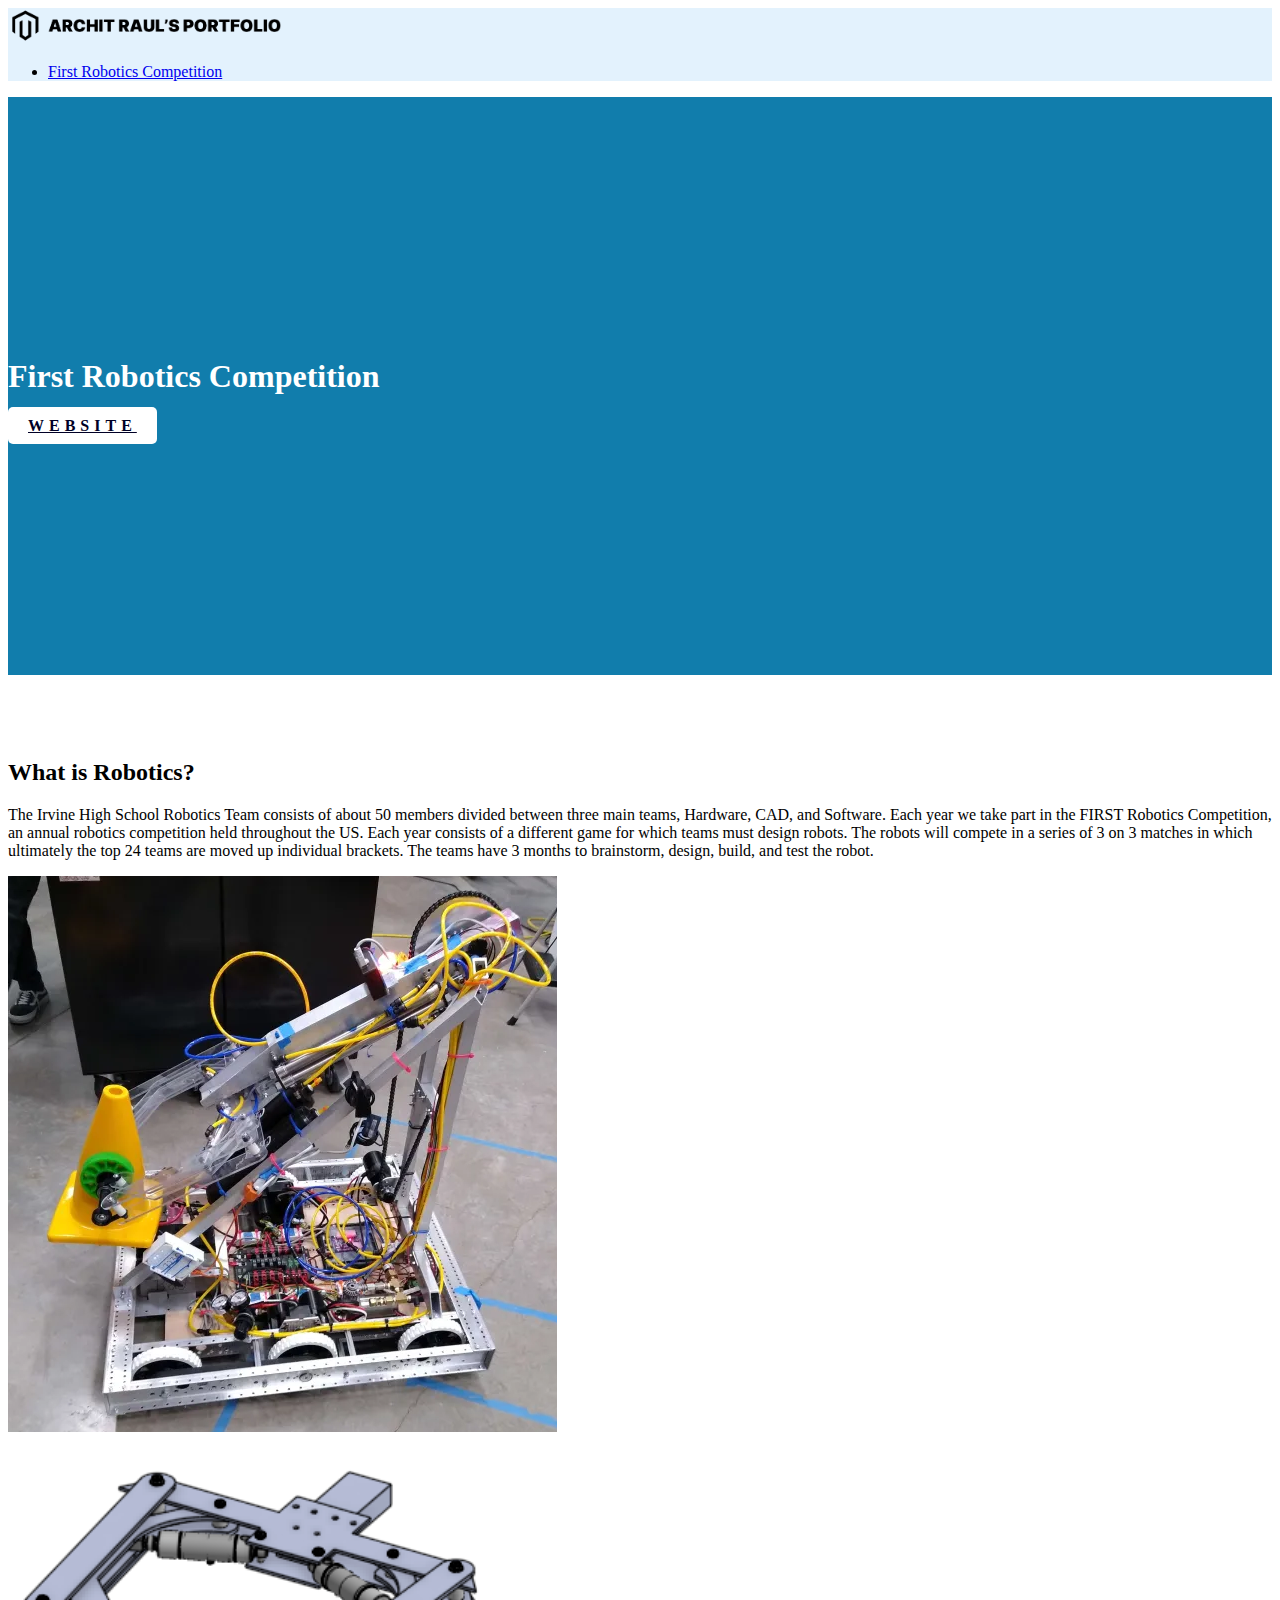
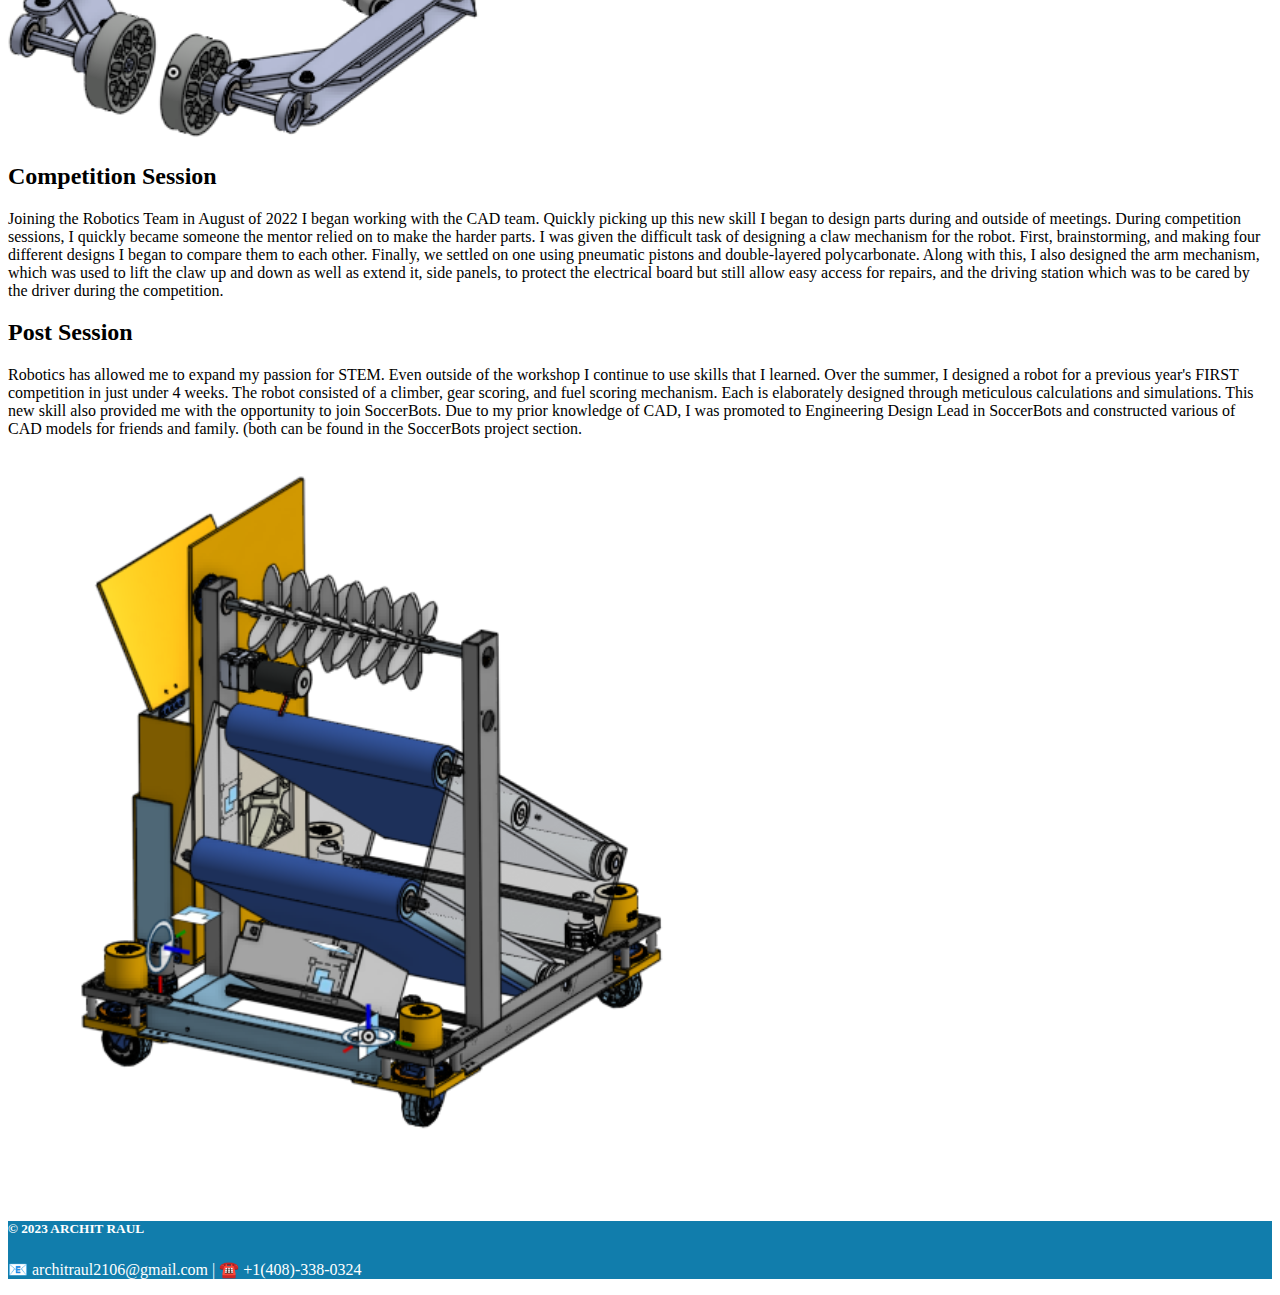
<file: FRC.html>
<!doctype html>
<html lang="en">

<head>
  <!-- Required meta tags -->
  <meta charset="utf-8">
  <meta name="viewport" content="width=device-width, initial-scale=1, shrink-to-fit=no">

  <!-- Bootstrap CSS -->
  <link rel="stylesheet" href="https://cdn.jsdelivr.net/npm/bootstrap@4.6.2/dist/css/bootstrap.min.css"
    integrity="sha384-xOolHFLEh07PJGoPkLv1IbcEPTNtaed2xpHsD9ESMhqIYd0nLMwNLD69Npy4HI+N" crossorigin="anonymous">
  <!-- Archit's Custom CSS -->
  <link rel="stylesheet" href="css/style.css">

  <title>Archit's Portfolio</title>
</head>

<body>
  <nav class="navbar navbar-light" style="background-color: #e3f2fd;">
    <div class="container ">
      <!-- Logo -->
      <a class="navbar-brand mr-4" href="index.html">
        <span><img src="assets/png/logo.png " alt="Road2 " title="Road2" height="35">
      </a>

      <!-- Navigation Right -->
      <ul class="nav justify-content-end">
        <li class="nav-item">
          <a class="nav-link" href="FRC.html">First Robotics Competition</a>
        </li>
        
      </ul>
    </div>
  </nav>

  <div class="bg-blue">
    <div class="container">
      <div class="row space-5">
        <div class="col-md-12 text-center " class="m-auto">
          <h1 style="font-weight: 800;" class="mb-4">First Robotics Competition</h1>
           <a href="https://sites.google.com/view/mythicmechanix/home" class="btn btn-white">WEBSITE</a>

        </div>
      </div>
    </div>
  </div>

  <div class="space-2">
    <div class="container">
      <div class="row">
      </div>
      <div class="row">
        <div class="col-md-8 m-auto">
          <h2>What is Robotics?</h2>
          <p> The Irvine High School Robotics Team consists of about 50 members divided between three main teams, Hardware, CAD, and Software. Each year we take part in the FIRST Robotics Competition, an annual robotics competition held throughout the US. Each year consists of a different game for which teams must design robots. The robots will compete in a series of 3 on 3 matches in which ultimately the top 24 teams are moved up individual brackets. The teams have 3 months to brainstorm, design, build, and test the robot.
 </p>
        </div>
        <div class="col-md-4 m-auto">
          <img class="w-100" src="assets/png/FRC_Robot.png">
        </div>
      </div>
      <div class="row space-top-1">
        <div class="col-md-5 m-auto">
          <!-- EXAMPLE IMAGE HERE -->
          <img class="w-100" src="assets/png/FRC_Claw.png">
        </div>
        <div class="col-md-7">
          <h2>Competition Session</h2>
          <p> Joining the Robotics Team in August of 2022 I began working with the CAD team. Quickly picking up this new skill I began to design parts during and outside of meetings. During competition sessions, I quickly became someone the mentor relied on to make the harder parts. I was given the difficult task of designing a claw mechanism for the robot. First, brainstorming, and making four different designs I began to compare them to each other. Finally, we settled on one using pneumatic pistons and double-layered polycarbonate. Along with this, I also designed the arm mechanism, which was used to lift the claw up and down as well as extend it, side panels, to protect the electrical board but still allow easy access for repairs, and the driving station which was to be cared by 
the driver during the competition.
 </p>
        </div>
        <h2>Post Session </h2>
        <p>Robotics has allowed me to expand my passion for STEM. Even outside of the workshop I continue to use skills that I learned. Over the summer, I designed a robot for a previous year's FIRST competition in just under 4 weeks. The robot consisted of a climber, gear scoring, and fuel scoring mechanism. Each is elaborately designed through meticulous calculations and simulations. This new skill also provided me with the opportunity to join SoccerBots. Due to my prior knowledge of CAD, I was promoted to Engineering Design Lead in SoccerBots and constructed various of CAD models for friends and family. (both can be found in the SoccerBots project section. 
 </p>

      </div>
      <div class="row">
        <div class="col-md-12 text-center">
          <img class="w-5 text-center" src="assets/png/FRC_ST.png">
        </div>
      </div>
    </div>

    <div class="row">
      <div class="col-md-12">
      </div>
    </div>
  </div>

  <footer class="footer bg-blue text-white text-center py-4">
    <div class="container">
      <h5>&copy; 2023 ARCHIT RAUL</h5>
      <p>📧 architraul2106@gmail.com | ☎️ +1(408)-338-0324</p>
    </div>
  </footer>








  <script src="https://cdn.jsdelivr.net/npm/jquery@3.5.1/dist/jquery.slim.min.js"
    integrity="sha384-DfXdz2htPH0lsSSs5nCTpuj/zy4C+OGpamoFVy38MVBnE+IbbVYUew+OrCXaRkfj"
    crossorigin="anonymous"></script>
  <script src="https://cdn.jsdelivr.net/npm/bootstrap@4.6.2/dist/js/bootstrap.bundle.min.js"
    integrity="sha384-Fy6S3B9q64WdZWQUiU+q4/2Lc9npb8tCaSX9FK7E8HnRr0Jz8D6OP9dO5Vg3Q9ct"
    crossorigin="anonymous"></script>

</body>

</html>
</file>
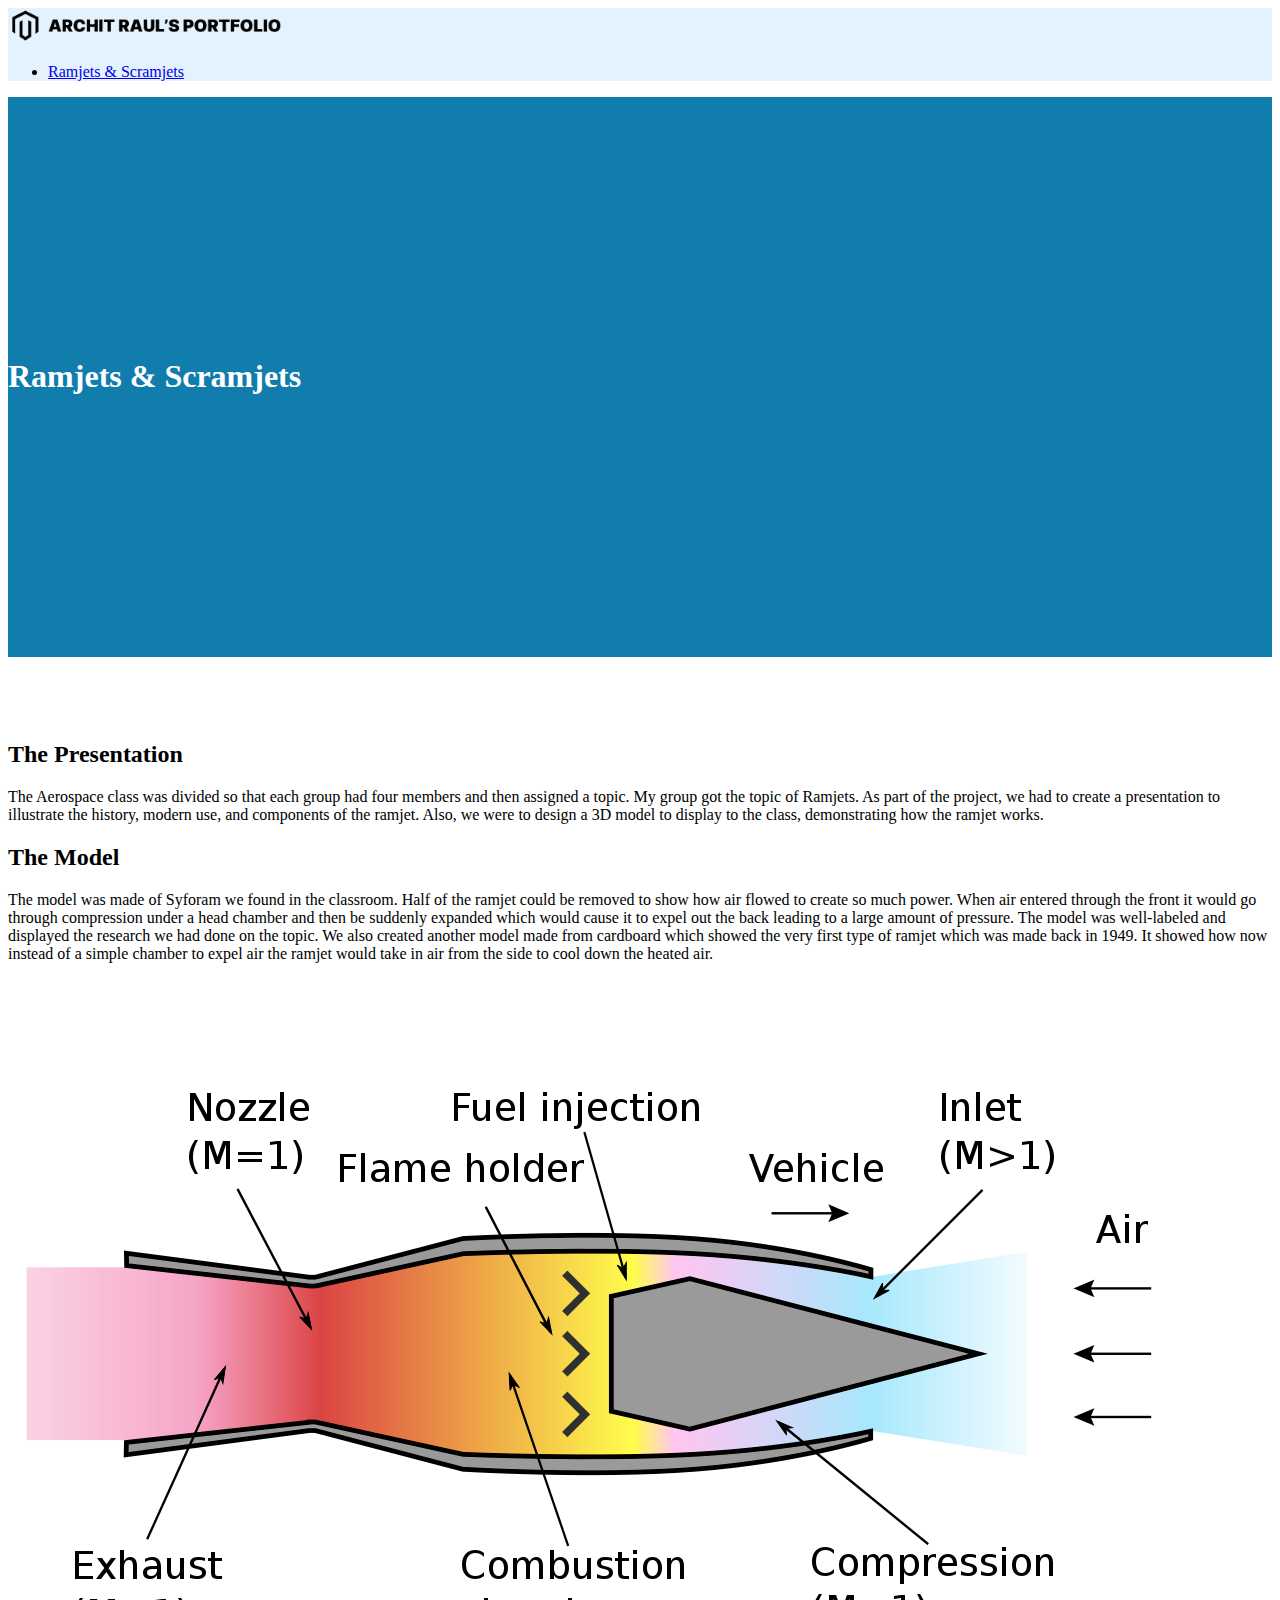
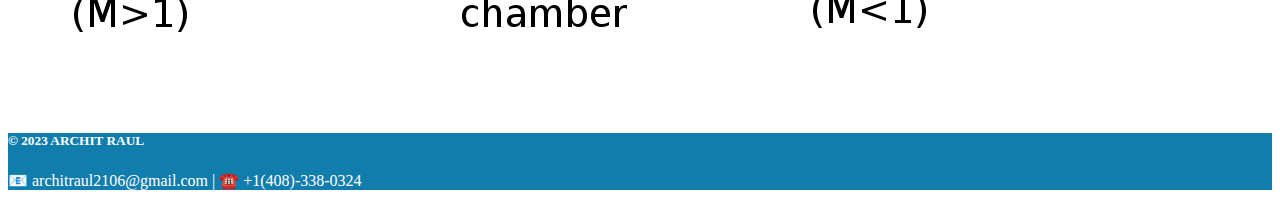
<file: ramjet.html>
<!doctype html>
<html lang="en">

<head>
  <!-- Required meta tags -->
  <meta charset="utf-8">
  <meta name="viewport" content="width=device-width, initial-scale=1, shrink-to-fit=no">

  <!-- Bootstrap CSS -->
  <link rel="stylesheet" href="https://cdn.jsdelivr.net/npm/bootstrap@4.6.2/dist/css/bootstrap.min.css"
    integrity="sha384-xOolHFLEh07PJGoPkLv1IbcEPTNtaed2xpHsD9ESMhqIYd0nLMwNLD69Npy4HI+N" crossorigin="anonymous">
  <!-- Archit's Custom CSS -->
  <link rel="stylesheet" href="css/style.css">

  <title>Archit's Portfolio</title>
</head>

<body>
  <nav class="navbar navbar-light" style="background-color: #e3f2fd;">
    <div class="container ">
      <!-- Logo -->
      <a class="navbar-brand mr-4" href="index.html">
        <span><img src="assets/png/logo.png " alt="Road2 " title="Road2" height="35">
      </a>

      <!-- Navigation Right -->
      <ul class="nav justify-content-end">
        <li class="nav-item">
          <a class="nav-link" href="STLX.html">Ramjets & Scramjets</a>
        </li>
      </ul>
    </div>
  </nav>

  <div class="bg-blue">
    <div class="container">
      <div class="row space-5">
        <div class="col-md-12 text-center " class="m-auto">
          <h1 style="font-weight: 800;" class="mb-4">Ramjets & Scramjets</h1>


        </div>
      </div>
    </div>
  </div>

  <div class="space-2">
    <div class="container">
      <div class="row">
        <div class="col-md-12 mb-5">
      
        </div>
      </div>
      <div class="row">
        <div class="col-md-12">
          <h2>The Presentation</h2>
          <p>  The Aerospace class was divided so that each group had four members and then assigned a topic. My group got the topic of Ramjets. As part of the project, we had to create a presentation to illustrate the history, modern use, and components of the ramjet. Also, we were to design a 3D model to display to the class, demonstrating how the ramjet works.
 </p>

          
              <h2>The Model</h2>
              <p>The model was made of Syforam we found in the classroom. Half of the ramjet could be removed to show how air flowed to create so much power. When air entered through the front it would go through compression under a head chamber and then be suddenly expanded which would cause it to expel out the back leading to a large amount of pressure. The model was well-labeled and displayed the research we had done on the topic. We also created another model made from cardboard which showed the very first type of ramjet which was made back in 1949. It showed how now instead of a simple chamber to expel air the ramjet would take in air from the side to cool down the heated air. 
 
              </p>
            </div>
           
          </div>


        </div>
      </div>
      <div class="row space-bottom-1">
        <div class="col-md-12 text-center">
          <img src="assets/png/ramjet_2.png" class="w-50">
        </div>
      </div>
    </div>

    <footer class="footer bg-blue text-white text-center py-4">
      <div class="container">
        <h5>&copy; 2023 ARCHIT RAUL</h5>
        <p>📧 architraul2106@gmail.com | ☎️ +1(408)-338-0324</p>
      </div>
    </footer>








    <script src="https://cdn.jsdelivr.net/npm/jquery@3.5.1/dist/jquery.slim.min.js"
      integrity="sha384-DfXdz2htPH0lsSSs5nCTpuj/zy4C+OGpamoFVy38MVBnE+IbbVYUew+OrCXaRkfj"
      crossorigin="anonymous"></script>
    <script src="https://cdn.jsdelivr.net/npm/bootstrap@4.6.2/dist/js/bootstrap.bundle.min.js"
      integrity="sha384-Fy6S3B9q64WdZWQUiU+q4/2Lc9npb8tCaSX9FK7E8HnRr0Jz8D6OP9dO5Vg3Q9ct"
      crossorigin="anonymous"></script>

</body>

</html>
</file>
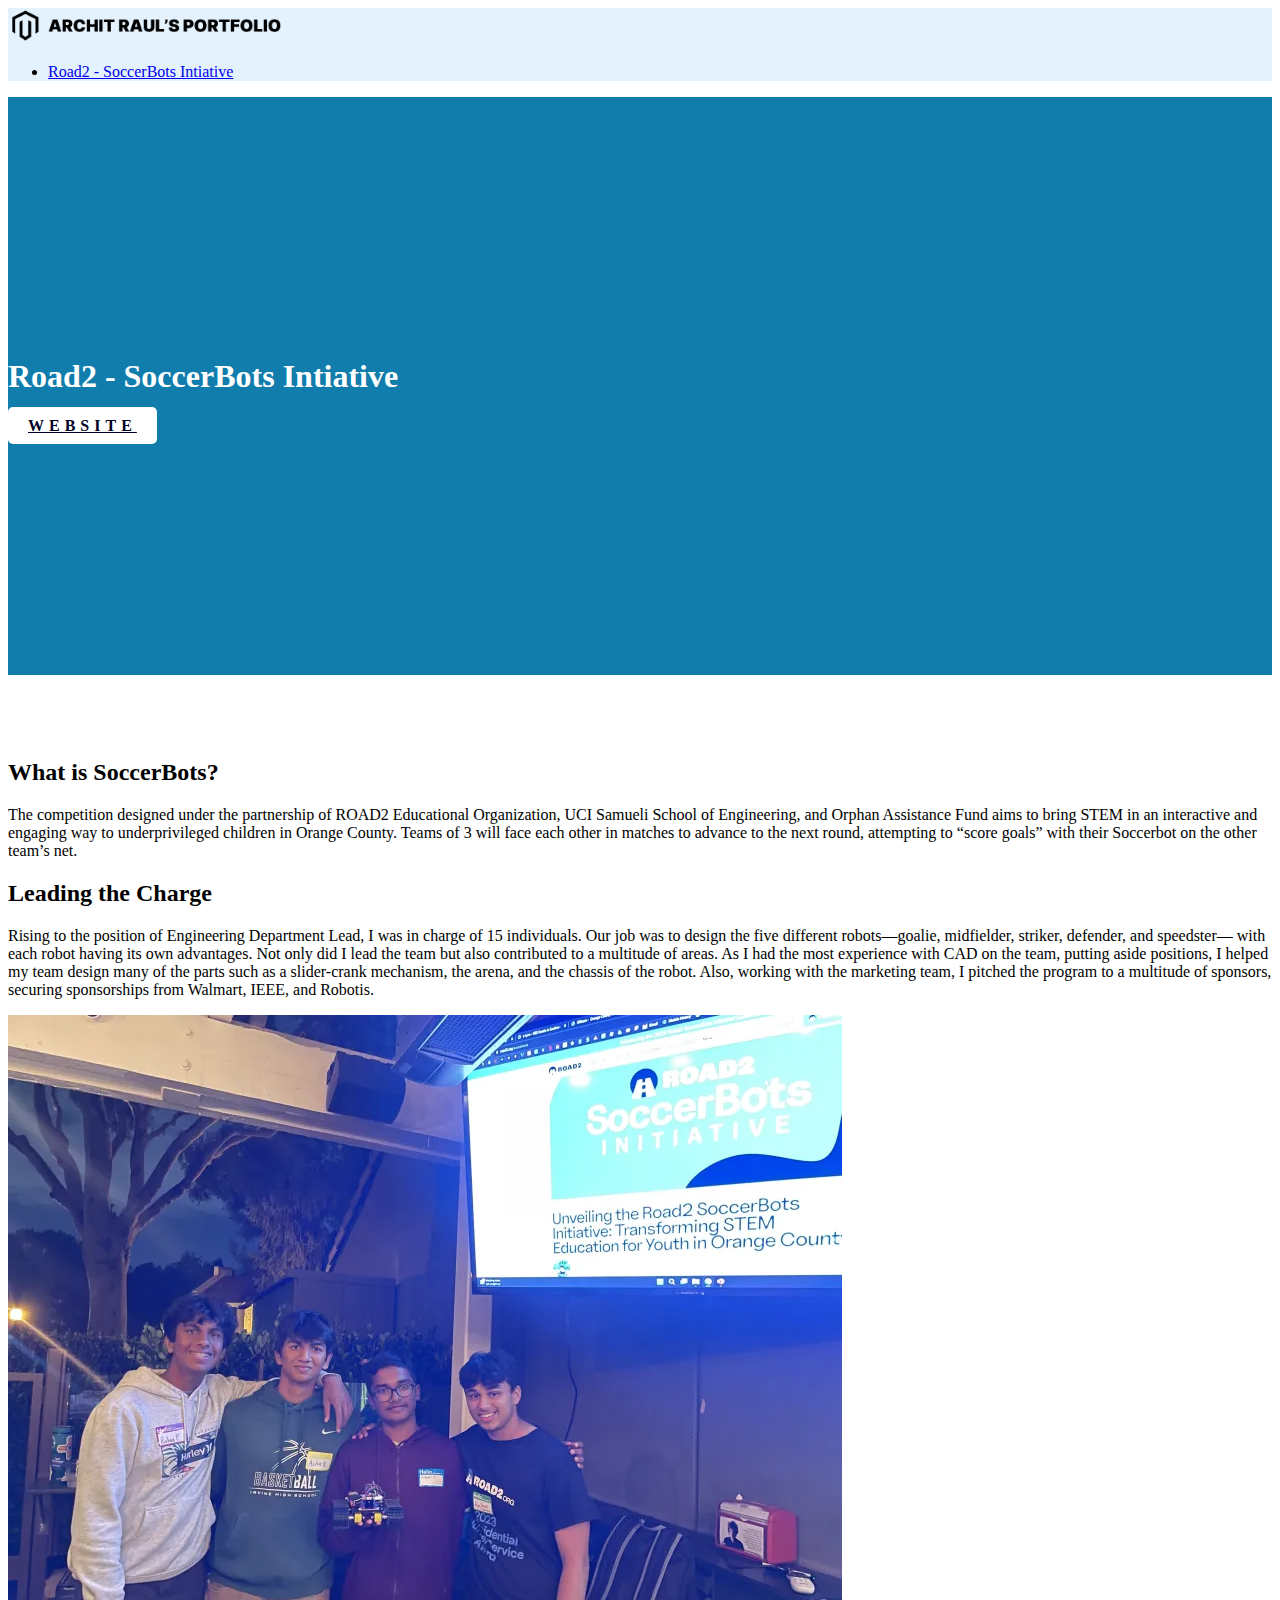
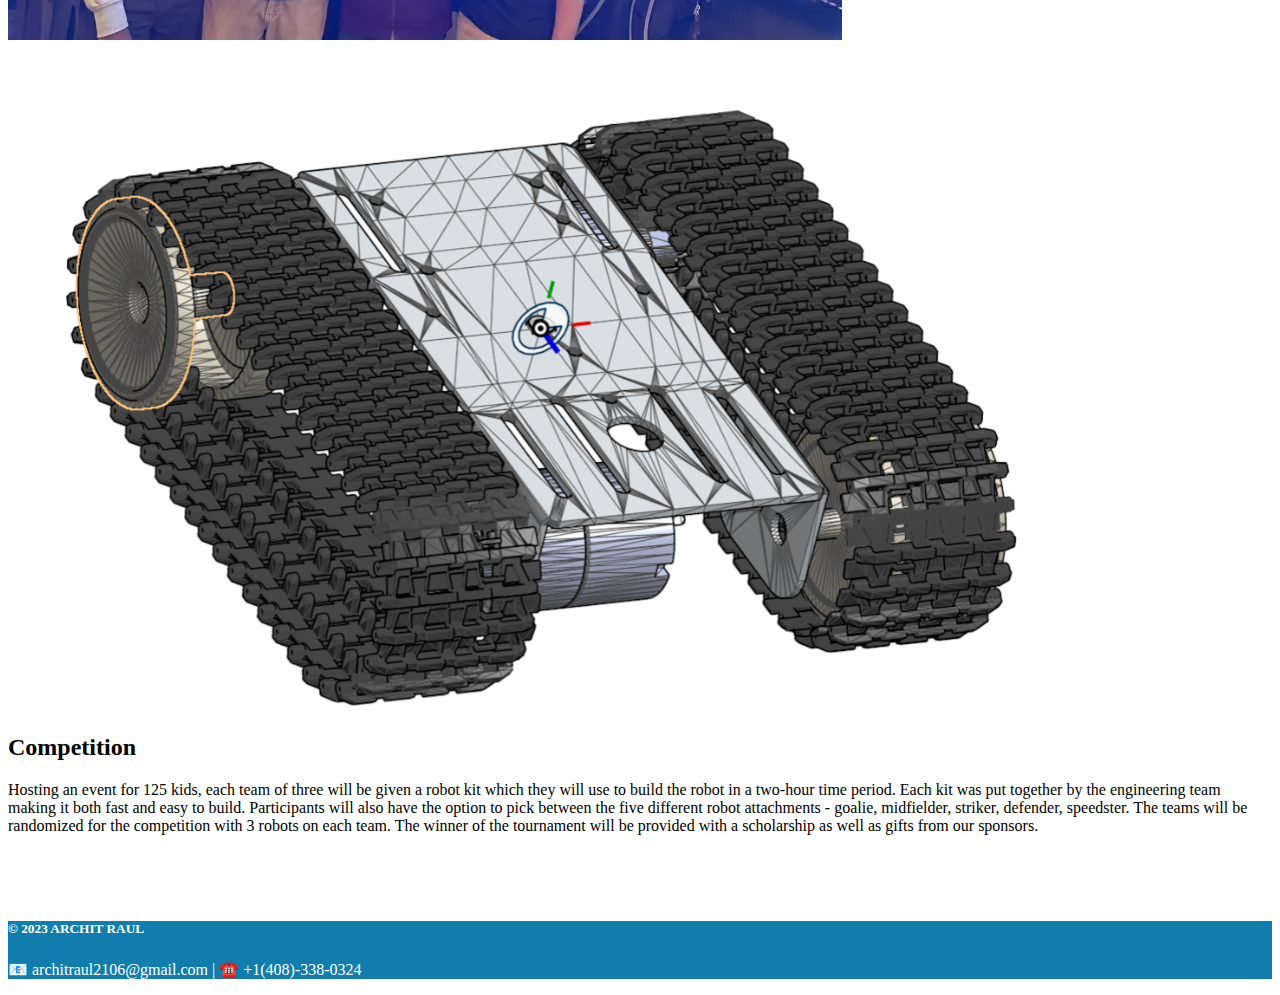
<file: road2.html>
<!doctype html>
<html lang="en">

<head>
  <!-- Required meta tags -->
  <meta charset="utf-8">
  <meta name="viewport" content="width=device-width, initial-scale=1, shrink-to-fit=no">

  <!-- Bootstrap CSS -->
  <link rel="stylesheet" href="https://cdn.jsdelivr.net/npm/bootstrap@4.6.2/dist/css/bootstrap.min.css"
    integrity="sha384-xOolHFLEh07PJGoPkLv1IbcEPTNtaed2xpHsD9ESMhqIYd0nLMwNLD69Npy4HI+N" crossorigin="anonymous">
  <!-- Archit's Custom CSS -->
  <link rel="stylesheet" href="css/style.css">

  <title>Archit's Portfolio</title>
</head>

<body>
  <nav class="navbar navbar-light" style="background-color: #e3f2fd;">
    <div class="container ">
      <!-- Logo -->
      <a class="navbar-brand mr-4" href="index.html">
        <span><img src="assets/png/logo.png " alt="Road2 " title="Road2" height="35">
      </a>

      <!-- Navigation Right -->
      <ul class="nav justify-content-end">
        <li class="nav-item">
          <a class="nav-link" href="STLX.html">Road2 - SoccerBots Intiative</a>

        </li>

      </ul>
    </div>
  </nav>

  <div class="bg-blue">
    <div class="container">
      <div class="row space-5">
        <div class="col-md-12 text-center " class="m-auto">
          <h1 style="font-weight: 800;" class="mb-4">Road2 - SoccerBots Intiative</h1>
          <a href="https://www.road2.org/soccerbots" class="btn btn-white">WEBSITE</a>

        </div>
      </div>
    </div>
  </div>

  <div class="space-2">
    <div class="container">
      <div class="row">

      </div>
      <div class="row">
        <div class="col-md-12">
          <h2>What is SoccerBots?</h2>
          <p>The competition designed under the partnership of ROAD2 Educational Organization, UCI Samueli School of Engineering, and Orphan Assistance Fund aims to bring STEM in an interactive and engaging way to underprivileged children in Orange County. Teams of 3 will face each other in matches to advance to the next round, attempting to “score goals” with their Soccerbot on the other team’s net. 

          </p>
        </div>
      </div>

      <div class="row">
        <div class="col-md-7 m-auto">
          <h2>Leading the Charge</h2>
          <p>Rising to the position of Engineering Department Lead, I was in charge of 15 individuals. Our job was to design the five different robots—goalie, midfielder, striker, defender, and speedster— with each robot having its own advantages. Not only did I lead the team but also contributed to a multitude of areas. As I had the most experience with CAD on the team, putting aside positions, I helped my team design many of the parts such as a slider-crank mechanism, the arena, and the chassis of the robot. Also, working with the marketing team, I pitched the program to a multitude of sponsors, securing sponsorships from Walmart, IEEE, and Robotis. 
</p>
        </div>
        <div class="col-md-5 m-auto">
          <img class="w-100" src="assets/png/Presentation.png">
        </div>
      </div>

      <div class="row space-top-1">
        <div class="col-md-6 m-auto">
          <!-- EXAMPLE IMAGE HERE -->
          <img class="w-100" src="assets/png/SCRobot.png">
        </div>
        <div class="col-md-6 m-auto">
          <h2>Competition</h2>
          </p>
          Hosting an event for 125 kids, each team of three will be given a robot kit which they will use to build the robot in a two-hour time period. Each kit was put together by the engineering team making it both fast and easy to build. Participants will also have the option to pick between the five different robot attachments - goalie, midfielder, striker, defender, speedster. The teams will be randomized for the competition with 3 robots on each team. The winner of the tournament will be provided with a scholarship as well as gifts from our sponsors. 
        </div>
      </div>


    </div>
  </div>
  <div class="row">
    <div class="col-md-12">

    </div>
  </div>
  </div>

  <footer class="footer bg-blue text-white text-center py-4">
    <div class="container">
      <h5>&copy; 2023 ARCHIT RAUL</h5>
      <p>📧 architraul2106@gmail.com | ☎️ +1(408)-338-0324</p>
    </div>
  </footer>








  <script src="https://cdn.jsdelivr.net/npm/jquery@3.5.1/dist/jquery.slim.min.js"
    integrity="sha384-DfXdz2htPH0lsSSs5nCTpuj/zy4C+OGpamoFVy38MVBnE+IbbVYUew+OrCXaRkfj"
    crossorigin="anonymous"></script>
  <script src="https://cdn.jsdelivr.net/npm/bootstrap@4.6.2/dist/js/bootstrap.bundle.min.js"
    integrity="sha384-Fy6S3B9q64WdZWQUiU+q4/2Lc9npb8tCaSX9FK7E8HnRr0Jz8D6OP9dO5Vg3Q9ct"
    crossorigin="anonymous"></script>

</body>

</html>
</file>
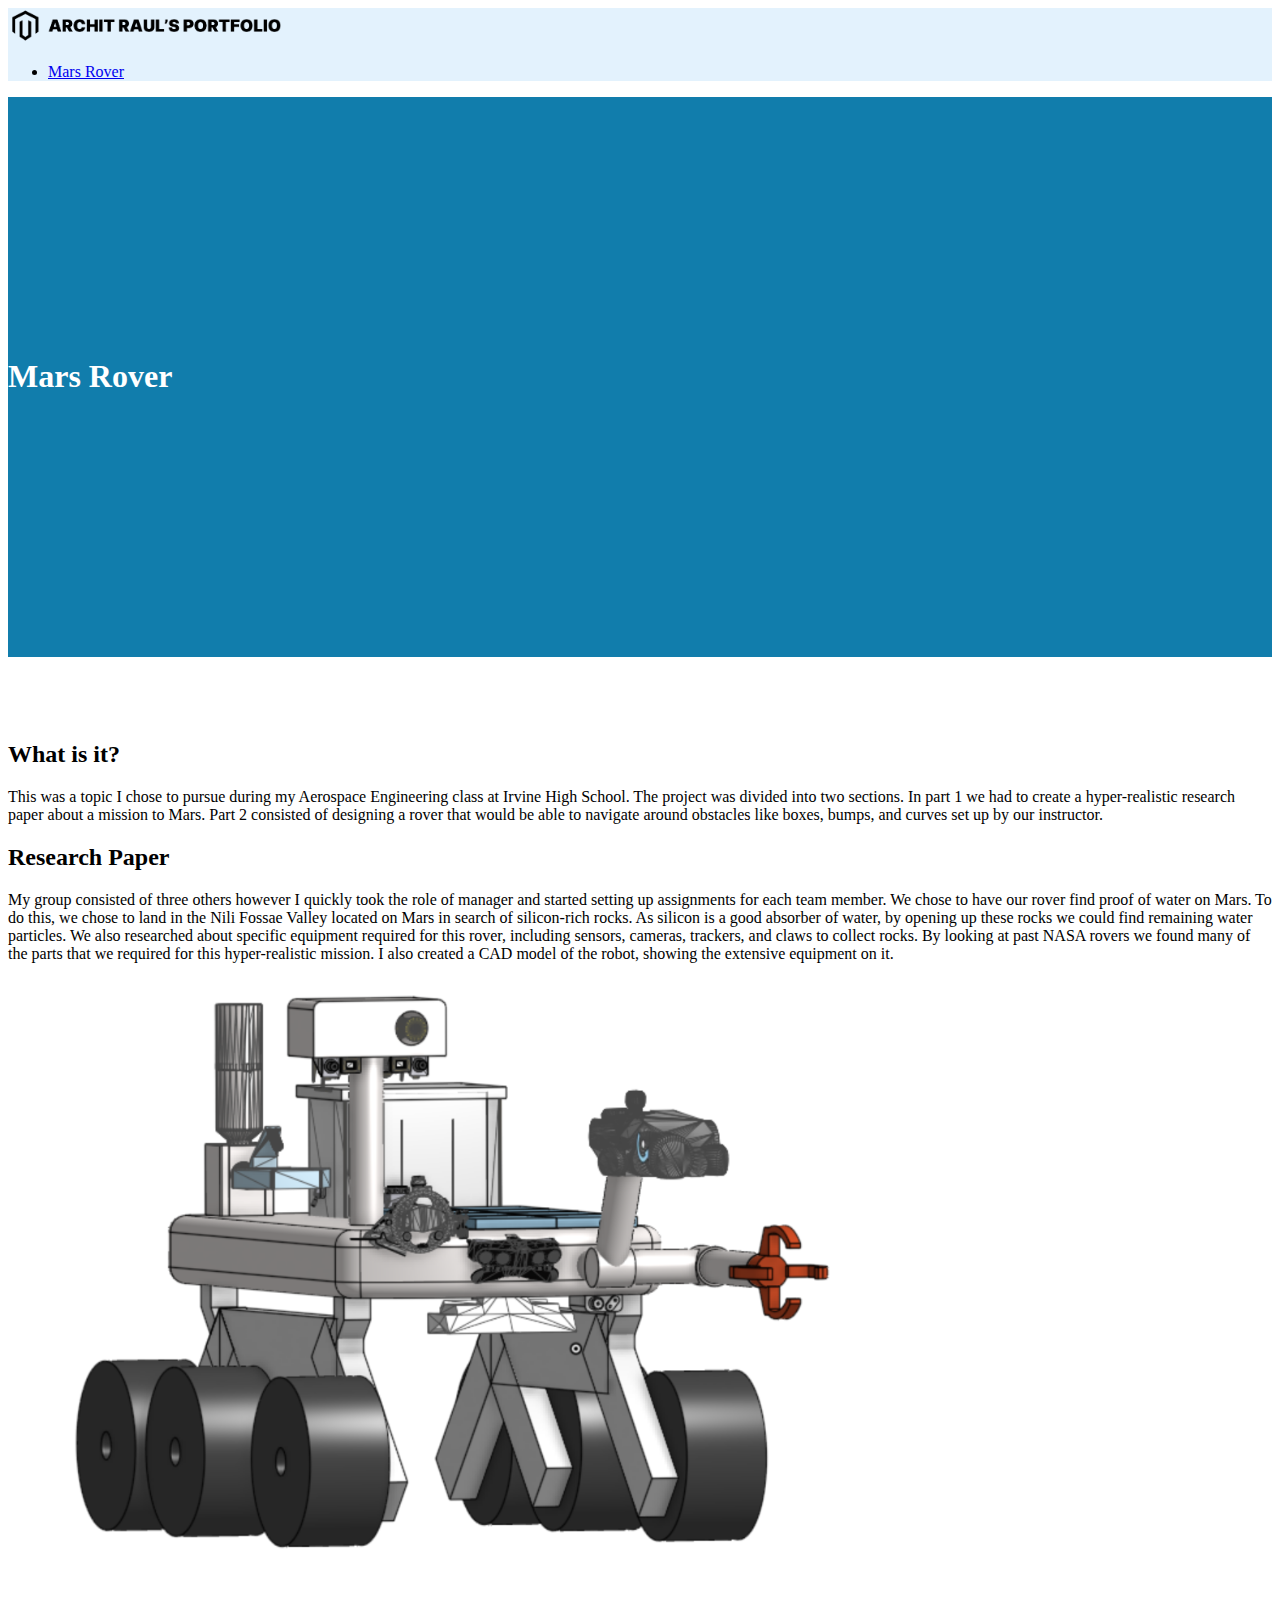
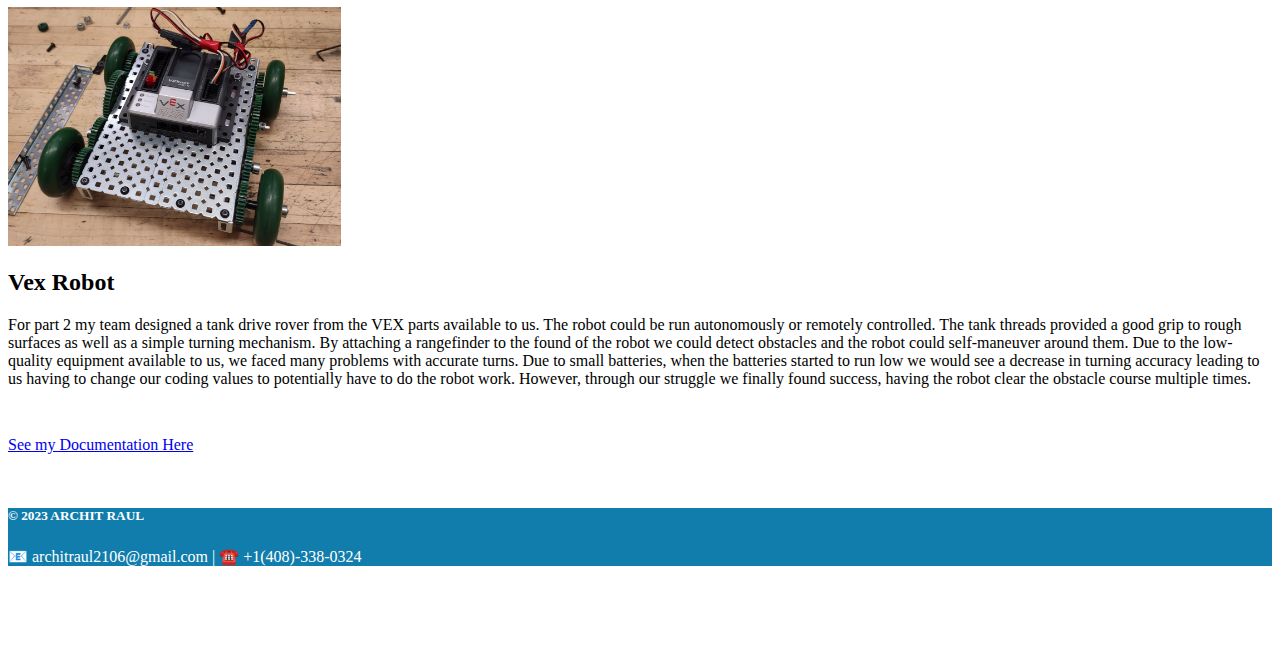
<file: rover.html>
<!doctype html>
<html lang="en">

<head>
  <!-- Required meta tags -->
  <meta charset="utf-8">
  <meta name="viewport" content="width=device-width, initial-scale=1, shrink-to-fit=no">

  <!-- Bootstrap CSS -->
  <link rel="stylesheet" href="https://cdn.jsdelivr.net/npm/bootstrap@4.6.2/dist/css/bootstrap.min.css"
    integrity="sha384-xOolHFLEh07PJGoPkLv1IbcEPTNtaed2xpHsD9ESMhqIYd0nLMwNLD69Npy4HI+N" crossorigin="anonymous">
  <!-- Archit's Custom CSS -->
  <link rel="stylesheet" href="css/style.css">

  <title>Archit's Portfolio</title>
</head>

<body>
  <nav class="navbar navbar-light" style="background-color: #e3f2fd;">
    <div class="container ">
      <!-- Logo -->
      <a class="navbar-brand mr-4" href="index.html">
        <span><img src="assets/png/logo.png " alt="Road2 " title="Road2" height="35">
      </a>

      <!-- Navigation Right -->
      <ul class="nav justify-content-end">
        <li class="nav-item">
          <a class="nav-link" href="STLX.html">Mars Rover</a>
        </li>
      </ul>
    </div>
  </nav>

  <div class="bg-blue">
    <div class="container">
      <div class="row space-5">
        <div class="col-md-12 text-center " class="m-auto">
          <h1 style="font-weight: 800;" class="mb-4">Mars Rover</h1>


        </div>
      </div>
    </div>
  </div>

  <div class="space-2">
    <div class="container">
      <div class="row">
        <div class="col-md-12 mb-5">

        </div>
      </div>
      <div class="row">
        <div class="col-md-12">
          <h2>What is it?</h2>
          <p> This was a topic I chose to pursue during my Aerospace Engineering class at Irvine High School. The project was divided into two sections. In part 1 we had to create a hyper-realistic research paper about a mission to Mars. Part 2 consisted of designing a rover that would be able to navigate around obstacles like boxes, bumps, and curves set up by our instructor.  
</p>

          <div class="row">
            <div class="col-md-6 m-auto">
              <h2>Research Paper</h2>
              <p>
		My group consisted of three others however I quickly took the role of manager and started setting up assignments for each team member. We chose to have our rover find proof of water on Mars. To do this, we chose to land in the Nili Fossae Valley located on Mars in search of silicon-rich rocks. As silicon is a good absorber of water, by opening up these rocks we could find remaining water particles. We also researched about specific equipment required for this rover, including sensors, cameras, trackers, and claws to collect rocks. By looking at past NASA rovers we found many of the parts that we required for this hyper-realistic mission. I also created a CAD model of the robot, showing the extensive equipment on it. 
              </p>
            </div>
            <div class="col-md-6">
              <img class="w-100" src="assets/png/Rover.png">
            </div>
          </div>

          <div class="row space-top-1">
            <div class="col-md-6 m-auto">
              <!-- EXAMPLE IMAGE HERE -->
              <img class="w-100" src="assets/png/Mars_rover.png">
            </div>
            <div class="col-md-6 m-auto">
              <h2>Vex Robot</h2>
</p>
              For part 2 my team designed a tank drive rover from the VEX parts available to us. The robot could be run autonomously or remotely controlled. The tank threads provided a good grip to rough surfaces as well as a simple turning mechanism. By attaching a rangefinder to the found of the robot we could detect obstacles and the robot could self-maneuver around them. Due to the low-quality equipment available to us, we faced many problems with accurate turns. Due to small batteries, when the batteries started to run low we would see a decrease in turning accuracy leading to us having to change our coding values to potentially have to do the robot work. However, through our struggle we finally found success, having the robot clear the obstacle course multiple times. 
              <p/>
            </div>
          </div>


        </div>
      </div>
      <div class="row space-1">
        <div class="col-md-12 text-center">
          <a class="btn btn-dark text-center" href="https://docs.google.com/document/d/1gHDa21YIKUaDuAADGsKXPUyu9cHa3amZvrgGHbcRYR0/edit?usp=sharing">See my Documentation Here</a>
        </div>
      </div>
    </div>

    <footer class="footer bg-blue text-white text-center py-4">
      <div class="container">
        <h5>&copy; 2023 ARCHIT RAUL</h5>
        <p>📧 architraul2106@gmail.com | ☎️ +1(408)-338-0324</p>
      </div>
    </footer>








    <script src="https://cdn.jsdelivr.net/npm/jquery@3.5.1/dist/jquery.slim.min.js"
      integrity="sha384-DfXdz2htPH0lsSSs5nCTpuj/zy4C+OGpamoFVy38MVBnE+IbbVYUew+OrCXaRkfj"
      crossorigin="anonymous"></script>
    <script src="https://cdn.jsdelivr.net/npm/bootstrap@4.6.2/dist/js/bootstrap.bundle.min.js"
      integrity="sha384-Fy6S3B9q64WdZWQUiU+q4/2Lc9npb8tCaSX9FK7E8HnRr0Jz8D6OP9dO5Vg3Q9ct"
      crossorigin="anonymous"></script>

</body>

</html>
</file>
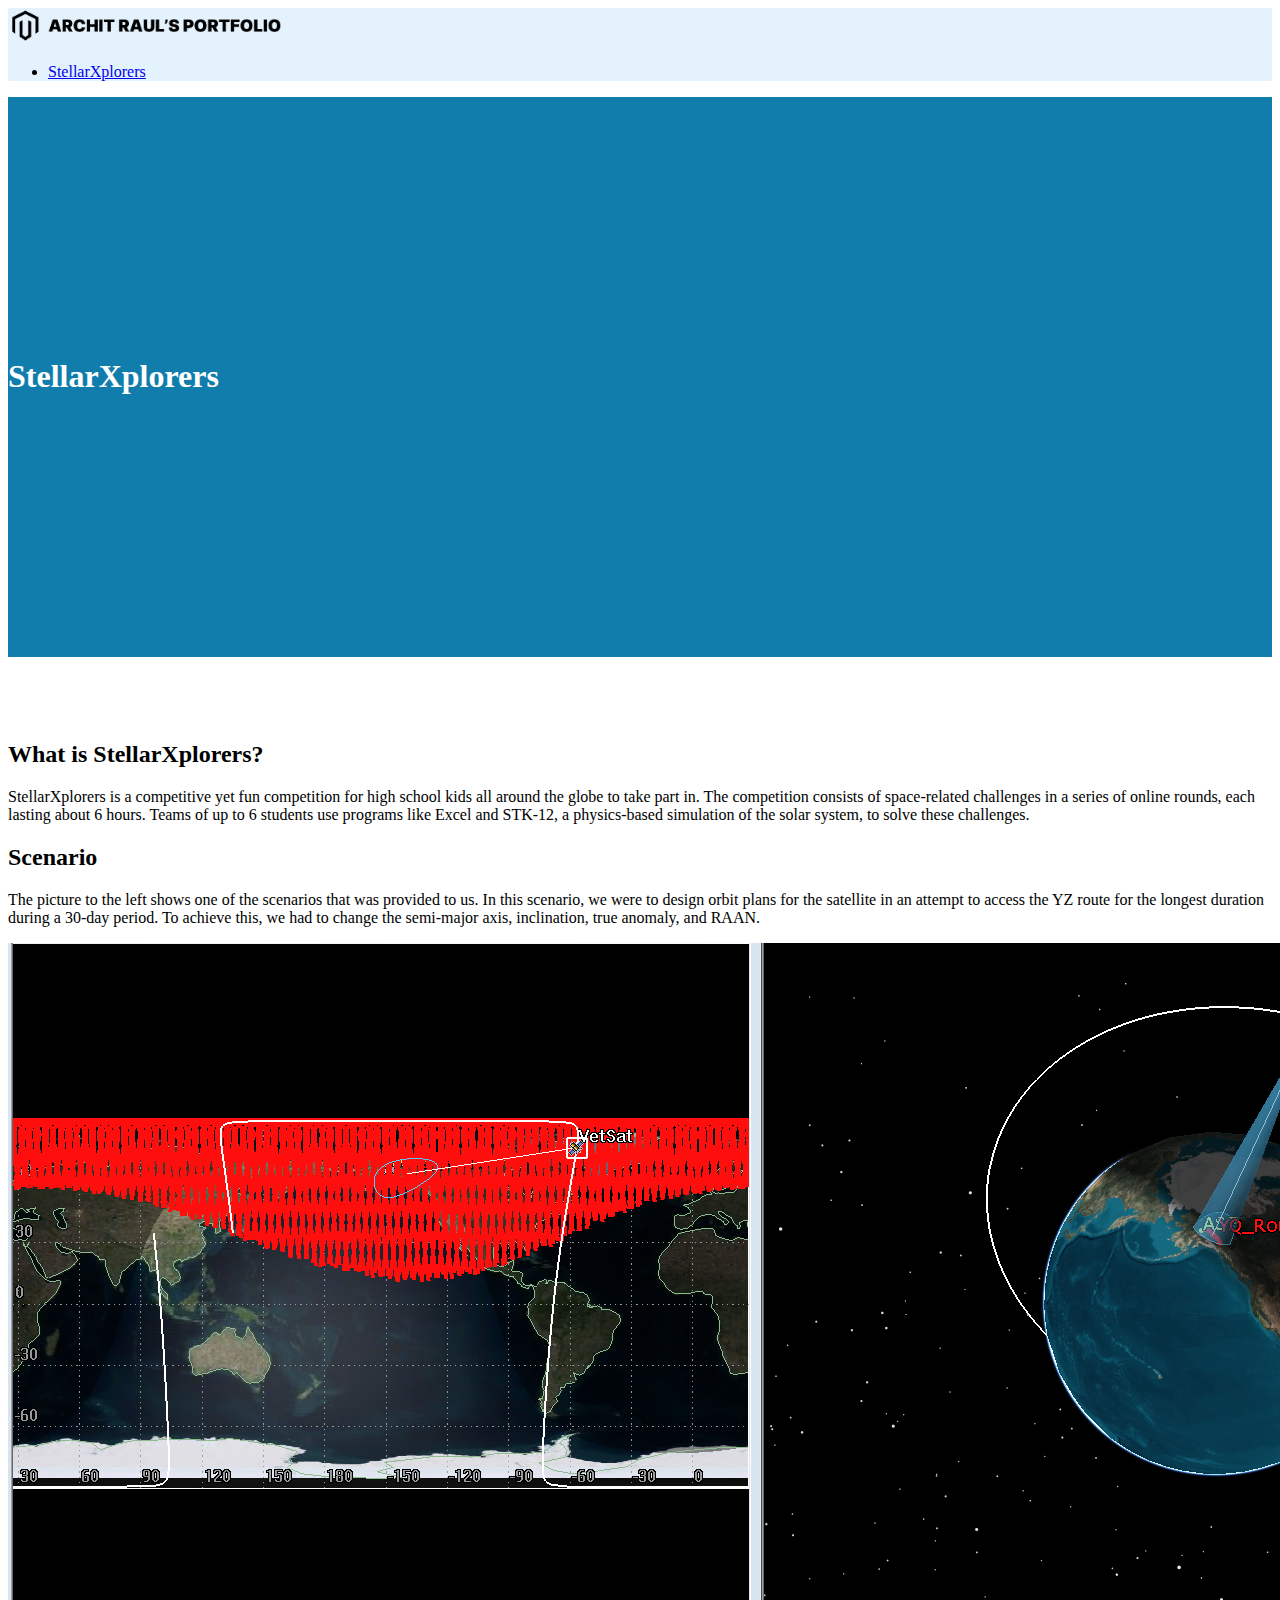
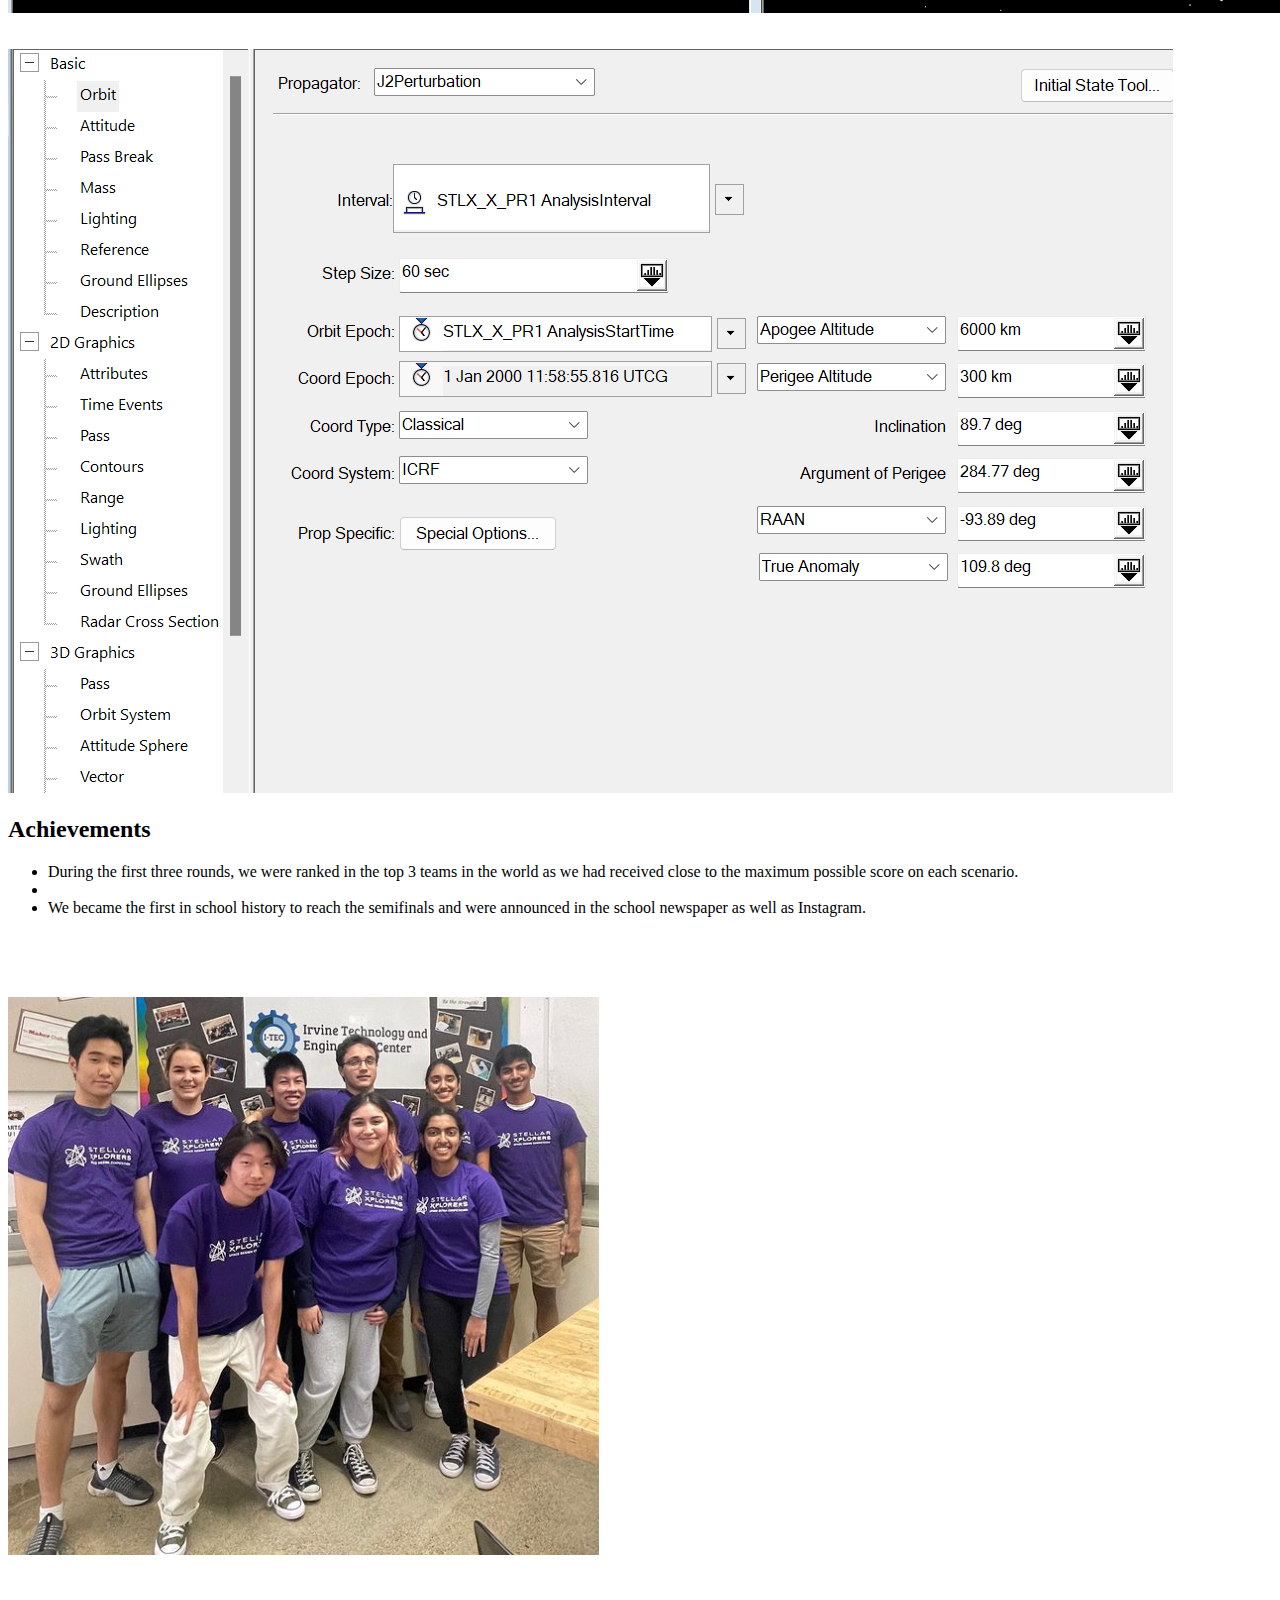
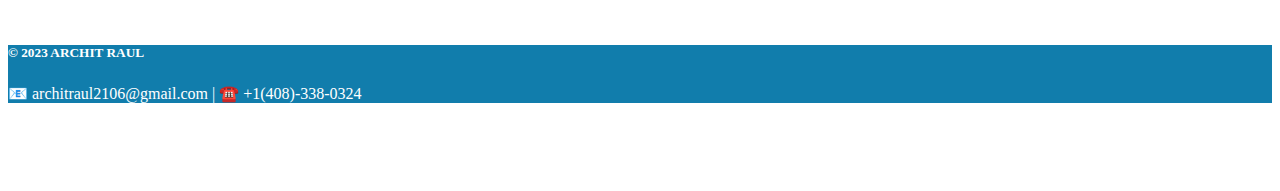
<file: STLX.html>
<!doctype html>
<html lang="en">

<head>
  <!-- Required meta tags -->
  <meta charset="utf-8">
  <meta name="viewport" content="width=device-width, initial-scale=1, shrink-to-fit=no">

  <!-- Bootstrap CSS -->
  <link rel="stylesheet" href="https://cdn.jsdelivr.net/npm/bootstrap@4.6.2/dist/css/bootstrap.min.css"
    integrity="sha384-xOolHFLEh07PJGoPkLv1IbcEPTNtaed2xpHsD9ESMhqIYd0nLMwNLD69Npy4HI+N" crossorigin="anonymous">
  <!-- Archit's Custom CSS -->
  <link rel="stylesheet" href="css/style.css">

  <title>Archit's Portfolio</title>
</head>

<body>
  <nav class="navbar navbar-light" style="background-color: #e3f2fd;">
    <div class="container ">
      <!-- Logo -->
      <a class="navbar-brand mr-4" href="index.html">
        <span><img src="assets/png/logo.png " alt="Road2 " title="Road2" height="35">
      </a>

      <!-- Navigation Right -->
      <ul class="nav justify-content-end">
        <li class="nav-item">
          <a class="nav-link" href="STLX.html">StellarXplorers</a>
        </li>
      </ul>
    </div>
  </nav>

  <div class="bg-blue">
    <div class="container">
      <div class="row space-5">
        <div class="col-md-12 text-center " class="m-auto">
          <h1 style="font-weight: 800;" class="mb-4">StellarXplorers</h1>


        </div>
      </div>
    </div>
  </div>

  <div class="space-2">
    <div class="container">
      <div class="row">
        <div class="col-md-12 mb-5">
         
        </div>
      </div>
      <div class="row">
        <div class="col-md-12">
          <h2>What is StellarXplorers?</h2>
          <p>StellarXplorers is a competitive yet fun competition for high school kids all around the globe to take part in. The competition consists of space-related challenges in a series of online rounds, each lasting about 6 hours. Teams of up to 6 students use programs like Excel and STK-12, a physics-based simulation of the solar system, to solve these challenges. </p>

          <div class="row">
            <div class="col-md-6 m-auto">
              <h2>Scenario</h2>
              <p>The picture to the left shows one of the scenarios that was provided to us. In this scenario, we were to design orbit plans for the satellite in an attempt to access the YZ route for the longest duration during a 30-day period. To achieve this, we had to change the semi-major axis, inclination, true anomaly, and RAAN. 

              </p>
            </div>
            <div class="col-md-6">
              <img class="w-100" src="assets/png/STK2.png">
            </div>
          </div>
          <div class="row space-top-1">
            <img class="w-50" src="assets/png/STK1.png">
            <div class="col-md-6 m-auto">
              <h2>Achievements</h2>
              <ul>
                <li>During the first three rounds, we were ranked in the top 3 teams in the world as we had received close to the maximum possible score on each scenario.</li>
                <li From the 200 international teams, we placed in the top 15 leading us to reach the semifinal round. </li>
                <li>We became the first in school history to reach the semifinals and were announced in the school newspaper as well as Instagram. </p></li>
              </ul>
            </div>
          </div>


        </div>
      </div>
      <div class="row">
        <div class="col-md-12 text-center space-2">
          <img src="assets/png/STK_Team.png" class="w-50">
        </div>
      </div>
    </div>

    <footer class="footer bg-blue text-white text-center py-4">
      <div class="container">
        <h5>&copy; 2023 ARCHIT RAUL</h5>
        <p>📧 architraul2106@gmail.com | ☎️ +1(408)-338-0324</p>
      </div>
    </footer>








    <script src="https://cdn.jsdelivr.net/npm/jquery@3.5.1/dist/jquery.slim.min.js"
      integrity="sha384-DfXdz2htPH0lsSSs5nCTpuj/zy4C+OGpamoFVy38MVBnE+IbbVYUew+OrCXaRkfj"
      crossorigin="anonymous"></script>
    <script src="https://cdn.jsdelivr.net/npm/bootstrap@4.6.2/dist/js/bootstrap.bundle.min.js"
      integrity="sha384-Fy6S3B9q64WdZWQUiU+q4/2Lc9npb8tCaSX9FK7E8HnRr0Jz8D6OP9dO5Vg3Q9ct"
      crossorigin="anonymous"></script>

</body>

</html>
</file>
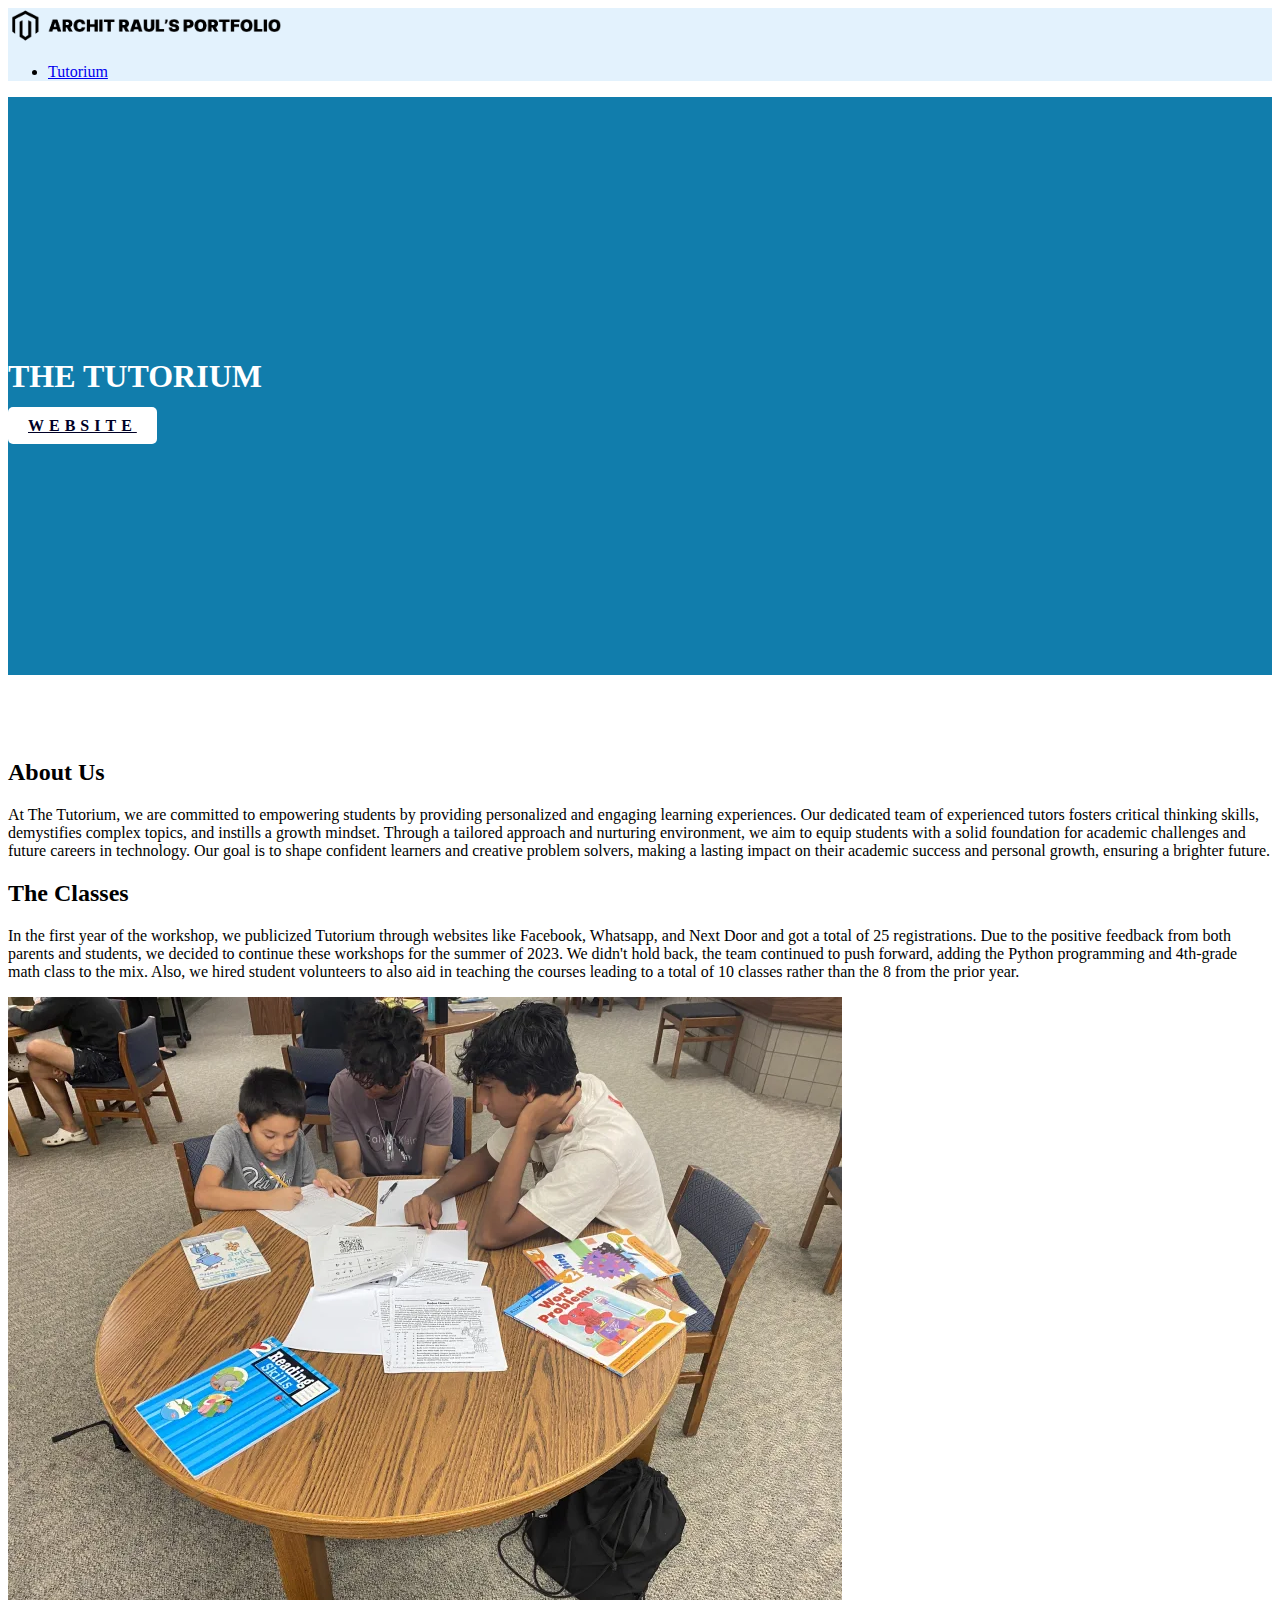
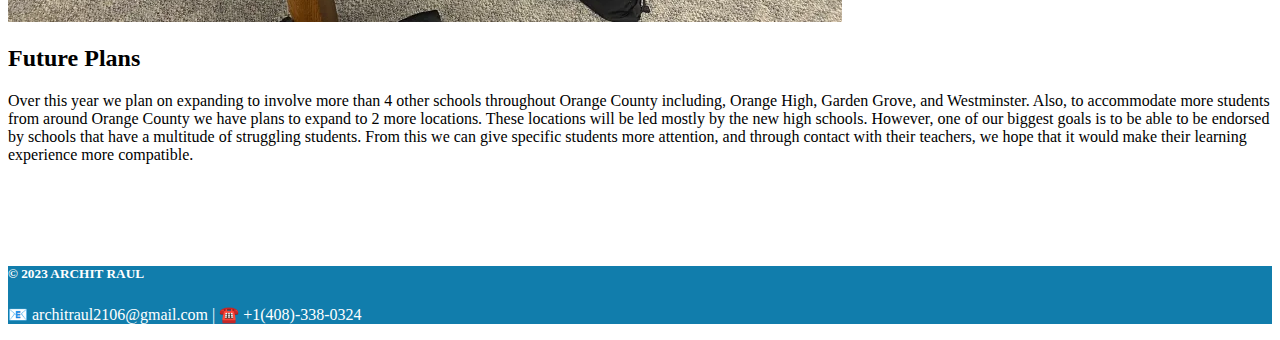
<file: tutorium.html>
<!doctype html>
<html lang="en">

<head>
  <!-- Required meta tags -->
  <meta charset="utf-8">
  <meta name="viewport" content="width=device-width, initial-scale=1, shrink-to-fit=no">

  <!-- Bootstrap CSS -->
  <link rel="stylesheet" href="https://cdn.jsdelivr.net/npm/bootstrap@4.6.2/dist/css/bootstrap.min.css"
    integrity="sha384-xOolHFLEh07PJGoPkLv1IbcEPTNtaed2xpHsD9ESMhqIYd0nLMwNLD69Npy4HI+N" crossorigin="anonymous">
  <!-- Archit's Custom CSS -->
  <link rel="stylesheet" href="css/style.css">

  <title>Archit's Portfolio</title>
</head>

<body>
  <nav class="navbar navbar-light" style="background-color: #e3f2fd;">
    <div class="container ">
      <!-- Logo -->
      <a class="navbar-brand mr-4" href="index.html">
        <span><img src="assets/png/logo.png " alt="Road2 " title="Road2" height="35">
      </a>

      <!-- Navigation Right -->
      <ul class="nav justify-content-end">
        <li class="nav-item">
          <a class="nav-link" href="tutorium.html">Tutorium</a>
        </li>
       
      </ul>
    </div>
  </nav>

  <div class="bg-blue">
    <div class="container">
      <div class="row space-5">
        <div class="col-md-12 text-center " class="m-auto">
          <h1 style="font-weight: 800;" class="mb-4">THE TUTORIUM</h1>
          <a href="https://thetutorium.vercel.app" class="btn btn-white">WEBSITE</a>

        </div>
      </div>
    </div>
  </div>

  <div class="space-2">
    <div class="container">
      <div class="row">

      </div>
      <div class="row">
        <div class="col-md-12">
          <h2>About Us </h2>
        At The Tutorium, we are committed to empowering students by providing personalized and engaging learning experiences. Our dedicated team of experienced tutors fosters critical thinking skills, demystifies complex topics, and instills a growth mindset. Through a tailored approach and nurturing environment, we aim to equip students with a solid foundation for academic challenges and future careers in technology. Our goal is to shape confident learners and creative problem solvers, making a lasting impact on their academic success and personal growth, ensuring a brighter future.

          </p>
          <div class="row">
            <div class="col-md-8 m-auto">
              <h2>The Classes </h2>
              <p>In the first year of the workshop, we publicized Tutorium through websites like Facebook, Whatsapp, and Next Door and got a total of 25 registrations. Due to the positive feedback from both parents and students, we decided to continue these workshops for the summer of 2023. We didn't hold back, the team continued to push forward, adding the Python programming and 4th-grade math class to the mix. Also, we hired student volunteers to also aid in teaching the courses leading to a total of 10 classes rather than the 8 from the prior year.
 </p>
            </div>
            <div class="col-md-4 m-auto">
              <img class="w-100 float-right" src="assets/png/Workshop.png">
            </div>
          </div>

          <h2>Future Plans</h2>
          <p> Over this year we plan on expanding to involve more than 4 other schools throughout Orange County including, Orange High, Garden Grove, and Westminster. Also, to accommodate more students from around Orange County we have plans to expand to 2 more locations. These locations will be led mostly by the new high schools. However, one of our biggest goals is to be able to be endorsed by schools that have a multitude of struggling students. From this we can give specific students more attention, and through contact with their teachers, we hope that it would make their learning experience more compatible. </p>
        </div>
      </div>
      <div class="row">
      </div>
    </div>
  </div>

  <footer class="footer bg-blue text-white text-center py-4">
    <div class="container">
      <h5>&copy; 2023 ARCHIT RAUL</h5>
      <p>📧 architraul2106@gmail.com | ☎️ +1(408)-338-0324</p>
    </div>
  </footer>








  <script src="https://cdn.jsdelivr.net/npm/jquery@3.5.1/dist/jquery.slim.min.js"
    integrity="sha384-DfXdz2htPH0lsSSs5nCTpuj/zy4C+OGpamoFVy38MVBnE+IbbVYUew+OrCXaRkfj"
    crossorigin="anonymous"></script>
  <script src="https://cdn.jsdelivr.net/npm/bootstrap@4.6.2/dist/js/bootstrap.bundle.min.js"
    integrity="sha384-Fy6S3B9q64WdZWQUiU+q4/2Lc9npb8tCaSX9FK7E8HnRr0Jz8D6OP9dO5Vg3Q9ct"
    crossorigin="anonymous"></script>

</body>

</html>
</file>
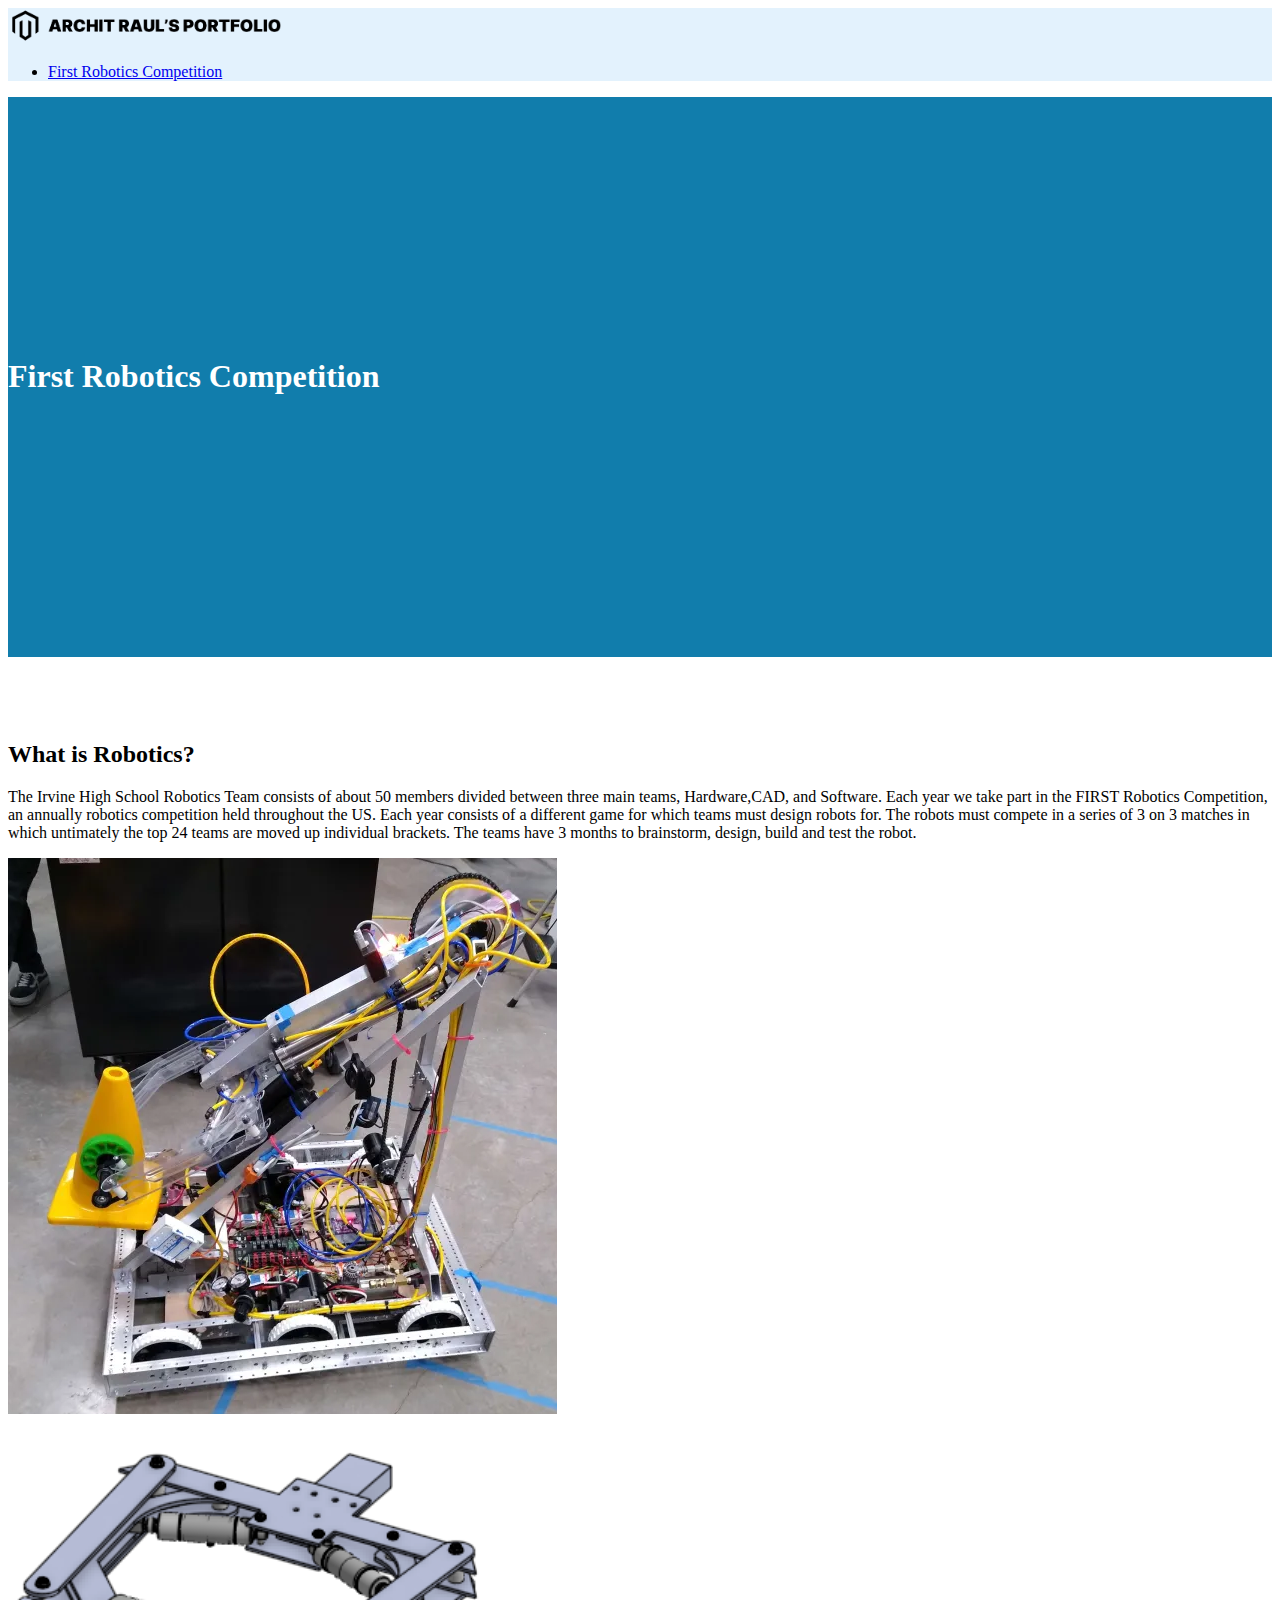
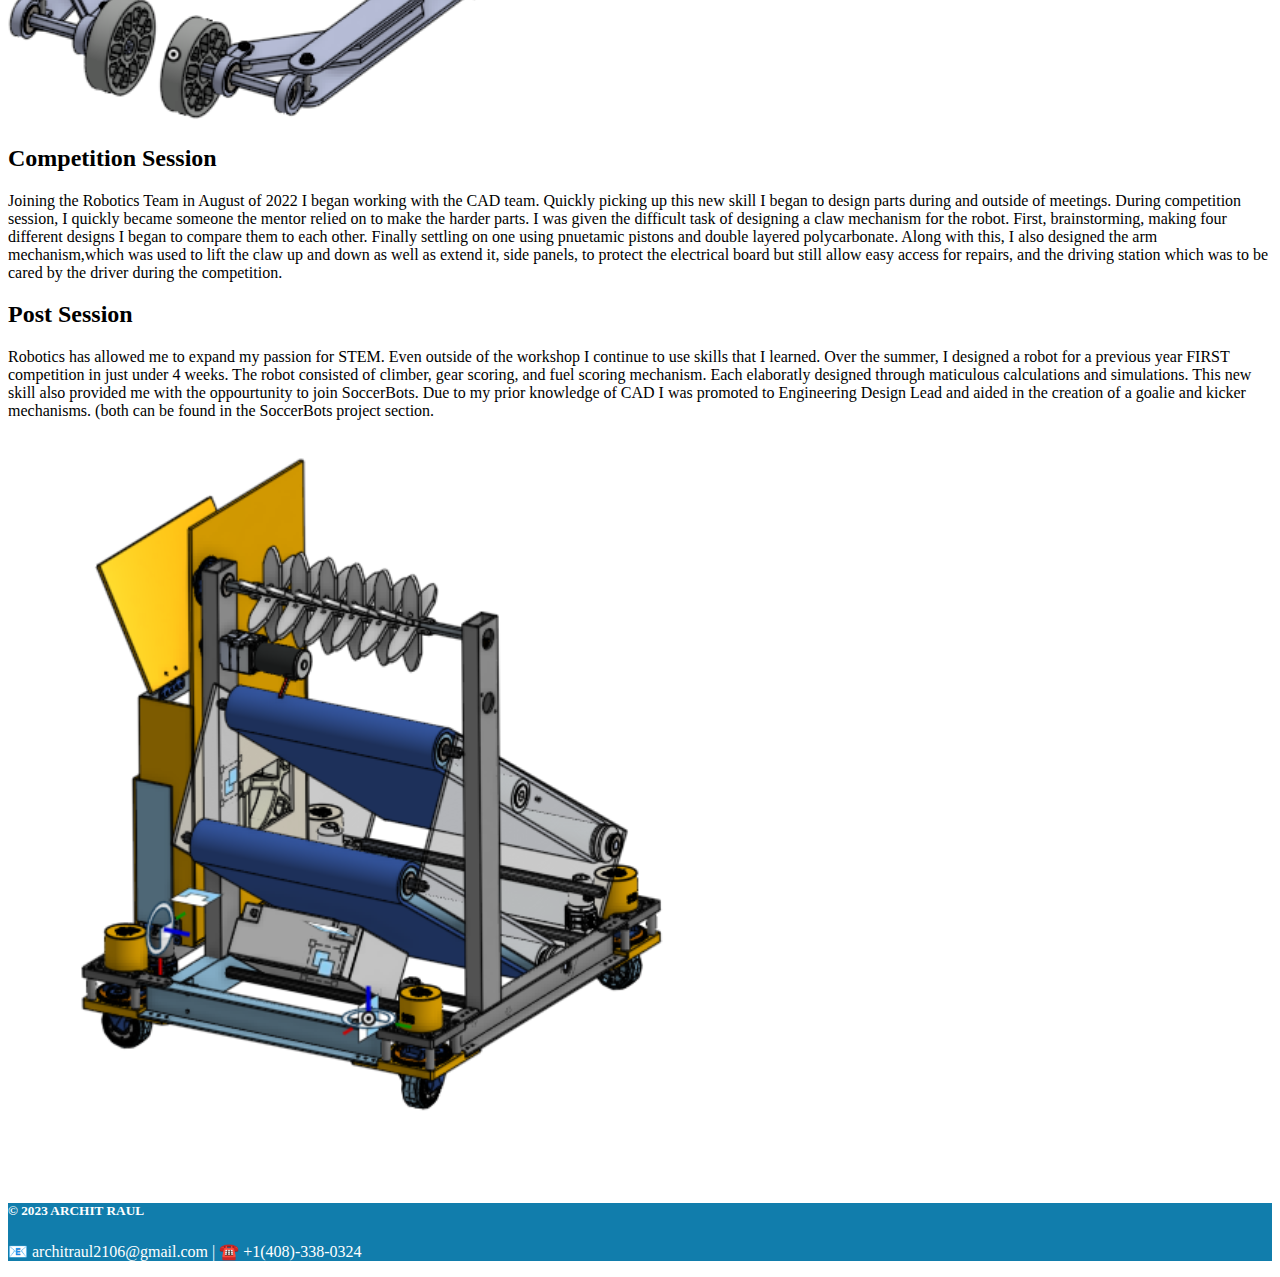
<file: assets/png/FRC.html>
<!doctype html>
<html lang="en">

<head>
  <!-- Required meta tags -->
  <meta charset="utf-8">
  <meta name="viewport" content="width=device-width, initial-scale=1, shrink-to-fit=no">

  <!-- Bootstrap CSS -->
  <link rel="stylesheet" href="https://cdn.jsdelivr.net/npm/bootstrap@4.6.2/dist/css/bootstrap.min.css"
    integrity="sha384-xOolHFLEh07PJGoPkLv1IbcEPTNtaed2xpHsD9ESMhqIYd0nLMwNLD69Npy4HI+N" crossorigin="anonymous">
  <!-- Archit's Custom CSS -->
  <link rel="stylesheet" href="css/style.css">

  <title>Archit's Portfolio</title>
</head>

<body>
  <nav class="navbar navbar-light" style="background-color: #e3f2fd;">
    <div class="container ">
      <!-- Logo -->
      <a class="navbar-brand mr-4" href="index.html">
        <span><img src="assets/png/logo.png " alt="Road2 " title="Road2" height="35">
      </a>

      <!-- Navigation Right -->
      <ul class="nav justify-content-end">
        <li class="nav-item">
          <a class="nav-link" href="FRC.html">First Robotics Competition</a>
        </li>
        
      </ul>
    </div>
  </nav>

  <div class="bg-blue">
    <div class="container">
      <div class="row space-5">
        <div class="col-md-12 text-center " class="m-auto">
          <h1 style="font-weight: 800;" class="mb-4">First Robotics Competition</h1>


        </div>
      </div>
    </div>
  </div>

  <div class="space-2">
    <div class="container">
      <div class="row">
      </div>
      <div class="row">
        <div class="col-md-8 m-auto">
          <h2>What is Robotics?</h2>
          <p> The Irvine High School Robotics Team consists of about 50 members divided between three main teams,
            Hardware,CAD, and Software. Each year we take part in the FIRST Robotics Competition, an annually robotics
            competition held throughout the US. Each year consists of a different game for which teams must design
            robots for. The robots must compete in a series of 3 on 3 matches in which untimately the top 24 teams are
            moved up individual brackets. The teams have 3 months to brainstorm, design, build and test the robot. </p>
        </div>
        <div class="col-md-4 m-auto">
          <img class="w-100" src="assets/png/FRC_Robot.png">
        </div>
      </div>
      <div class="row space-top-1">
        <div class="col-md-5 m-auto">
          <!-- EXAMPLE IMAGE HERE -->
          <img class="w-100" src="assets/png/FRC_Claw.png">
        </div>
        <div class="col-md-7">
          <h2>Competition Session</h2>
          <p> Joining the Robotics Team in August of 2022 I began working with the CAD team. Quickly picking up this new
            skill I began to design parts during and outside of meetings. During competition session, I quickly became
            someone the mentor relied on to make the harder parts. I was given the difficult task of designing a claw
            mechanism for the robot. First, brainstorming, making four different designs I began to compare them to each
            other. Finally settling on one using pnuetamic pistons and double layered polycarbonate. Along with this, I
            also designed the arm mechanism,which was used to lift the claw up and down as well as extend it, side panels,
            to protect the electrical board but still allow easy access for repairs, and the driving station which was to
            be cared by the driver during the competition. </p>
        </div>
        <h2>Post Session </h2>
        <p> Robotics has allowed me to expand my passion for STEM. Even outside of the workshop I continue to use skills
          that I learned. Over the summer, I designed a robot for a previous year FIRST competition in just under 4
          weeks. The robot consisted of climber, gear scoring, and fuel scoring mechanism. Each elaboratly designed
          through maticulous calculations and simulations. This new skill also provided me with the oppourtunity to join
          SoccerBots. Due to my prior knowledge of CAD I was promoted to Engineering Design Lead and aided in the
          creation of a goalie and kicker mechanisms. (both can be found in the SoccerBots project section. </p>

      </div>
      <div class="row">
        <div class="col-md-12 text-center">
          <img class="w-5 text-center" src="assets/png/FRC_ST.png">
        </div>
      </div>
    </div>

    <div class="row">
      <div class="col-md-12">
      </div>
    </div>
  </div>

  <footer class="footer bg-blue text-white text-center py-4">
    <div class="container">
      <h5>&copy; 2023 ARCHIT RAUL</h5>
      <p>📧 architraul2106@gmail.com | ☎️ +1(408)-338-0324</p>
    </div>
  </footer>








  <script src="https://cdn.jsdelivr.net/npm/jquery@3.5.1/dist/jquery.slim.min.js"
    integrity="sha384-DfXdz2htPH0lsSSs5nCTpuj/zy4C+OGpamoFVy38MVBnE+IbbVYUew+OrCXaRkfj"
    crossorigin="anonymous"></script>
  <script src="https://cdn.jsdelivr.net/npm/bootstrap@4.6.2/dist/js/bootstrap.bundle.min.js"
    integrity="sha384-Fy6S3B9q64WdZWQUiU+q4/2Lc9npb8tCaSX9FK7E8HnRr0Jz8D6OP9dO5Vg3Q9ct"
    crossorigin="anonymous"></script>

</body>

</html>
</file>
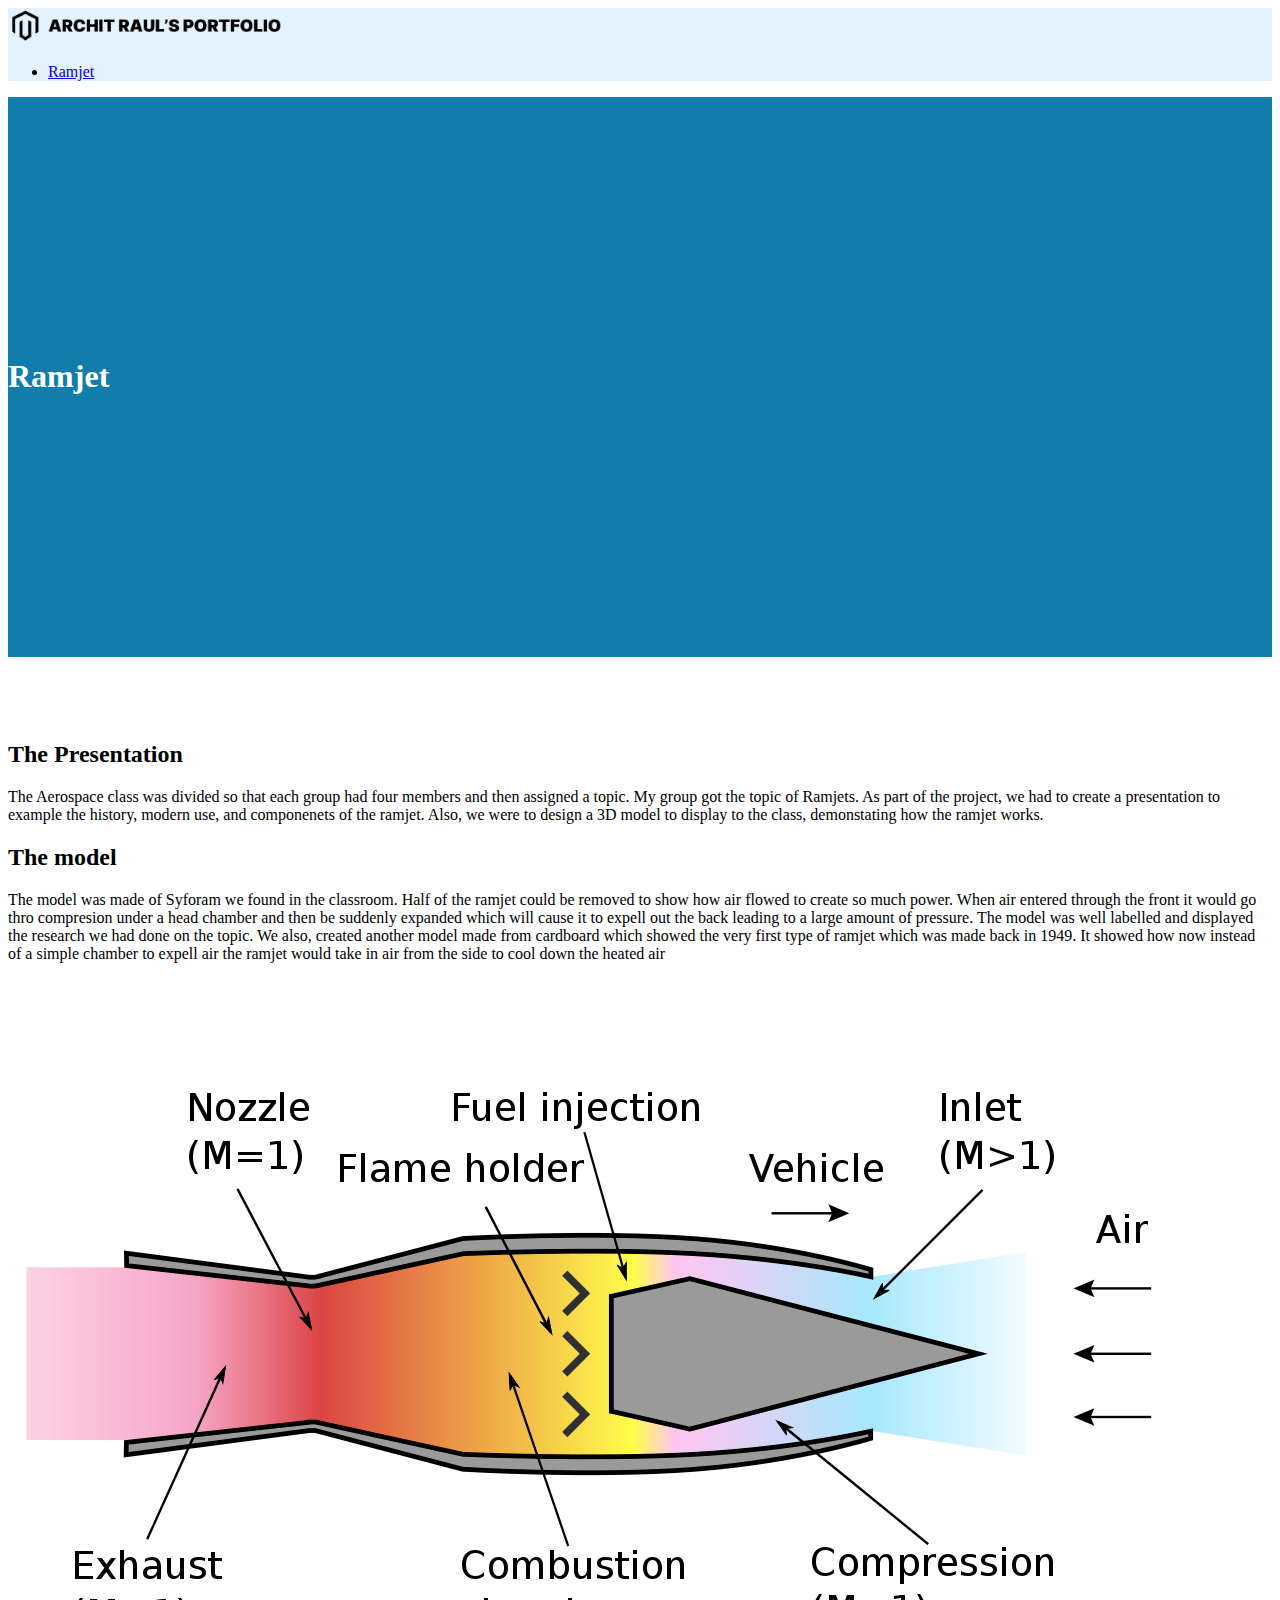
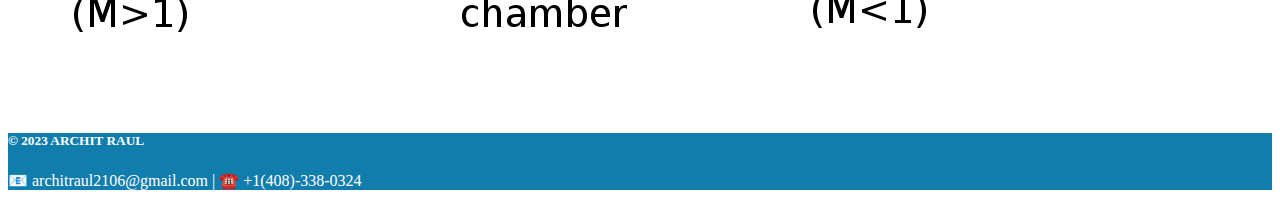
<file: assets/png/ramjet.html>
<!doctype html>
<html lang="en">

<head>
  <!-- Required meta tags -->
  <meta charset="utf-8">
  <meta name="viewport" content="width=device-width, initial-scale=1, shrink-to-fit=no">

  <!-- Bootstrap CSS -->
  <link rel="stylesheet" href="https://cdn.jsdelivr.net/npm/bootstrap@4.6.2/dist/css/bootstrap.min.css"
    integrity="sha384-xOolHFLEh07PJGoPkLv1IbcEPTNtaed2xpHsD9ESMhqIYd0nLMwNLD69Npy4HI+N" crossorigin="anonymous">
  <!-- Archit's Custom CSS -->
  <link rel="stylesheet" href="css/style.css">

  <title>Archit's Portfolio</title>
</head>

<body>
  <nav class="navbar navbar-light" style="background-color: #e3f2fd;">
    <div class="container ">
      <!-- Logo -->
      <a class="navbar-brand mr-4" href="index.html">
        <span><img src="assets/png/logo.png " alt="Road2 " title="Road2" height="35">
      </a>

      <!-- Navigation Right -->
      <ul class="nav justify-content-end">
        <li class="nav-item">
          <a class="nav-link" href="STLX.html">Ramjet</a>
        </li>
      </ul>
    </div>
  </nav>

  <div class="bg-blue">
    <div class="container">
      <div class="row space-5">
        <div class="col-md-12 text-center " class="m-auto">
          <h1 style="font-weight: 800;" class="mb-4">Ramjet</h1>


        </div>
      </div>
    </div>
  </div>

  <div class="space-2">
    <div class="container">
      <div class="row">
        <div class="col-md-12 mb-5">
      
        </div>
      </div>
      <div class="row">
        <div class="col-md-12">
          <h2>The Presentation</h2>
          <p> The Aerospace class was divided so that each group had four members and then assigned a topic. My group got the topic of Ramjets. As part of the project, we had to create a presentation to example the history, modern use, and componenets of the ramjet. Also, we were to design a 3D model to display to the class, demonstating how the ramjet works. </p>

          
              <h2>The model</h2>
              <p>The model was made of Syforam we found in the classroom. Half of the ramjet could be removed to show how air flowed to create so much power. When air entered through the front it would go thro compresion under a head chamber and then be suddenly expanded which will cause it to expell out the back leading to a large amount of pressure. The model was well labelled and displayed the research we had done on the topic. We also, created another model made from cardboard which showed the very first type of ramjet which was made back in 1949. It showed how now instead of a simple chamber to expell air the ramjet would take in air from the side to cool down the heated air 
              </p>
            </div>
           
          </div>


        </div>
      </div>
      <div class="row space-bottom-1">
        <div class="col-md-12 text-center">
          <img src="assets/png/ramjet_2.png" class="w-50">
        </div>
      </div>
    </div>

    <footer class="footer bg-blue text-white text-center py-4">
      <div class="container">
        <h5>&copy; 2023 ARCHIT RAUL</h5>
        <p>📧 architraul2106@gmail.com | ☎️ +1(408)-338-0324</p>
      </div>
    </footer>








    <script src="https://cdn.jsdelivr.net/npm/jquery@3.5.1/dist/jquery.slim.min.js"
      integrity="sha384-DfXdz2htPH0lsSSs5nCTpuj/zy4C+OGpamoFVy38MVBnE+IbbVYUew+OrCXaRkfj"
      crossorigin="anonymous"></script>
    <script src="https://cdn.jsdelivr.net/npm/bootstrap@4.6.2/dist/js/bootstrap.bundle.min.js"
      integrity="sha384-Fy6S3B9q64WdZWQUiU+q4/2Lc9npb8tCaSX9FK7E8HnRr0Jz8D6OP9dO5Vg3Q9ct"
      crossorigin="anonymous"></script>

</body>

</html>
</file>
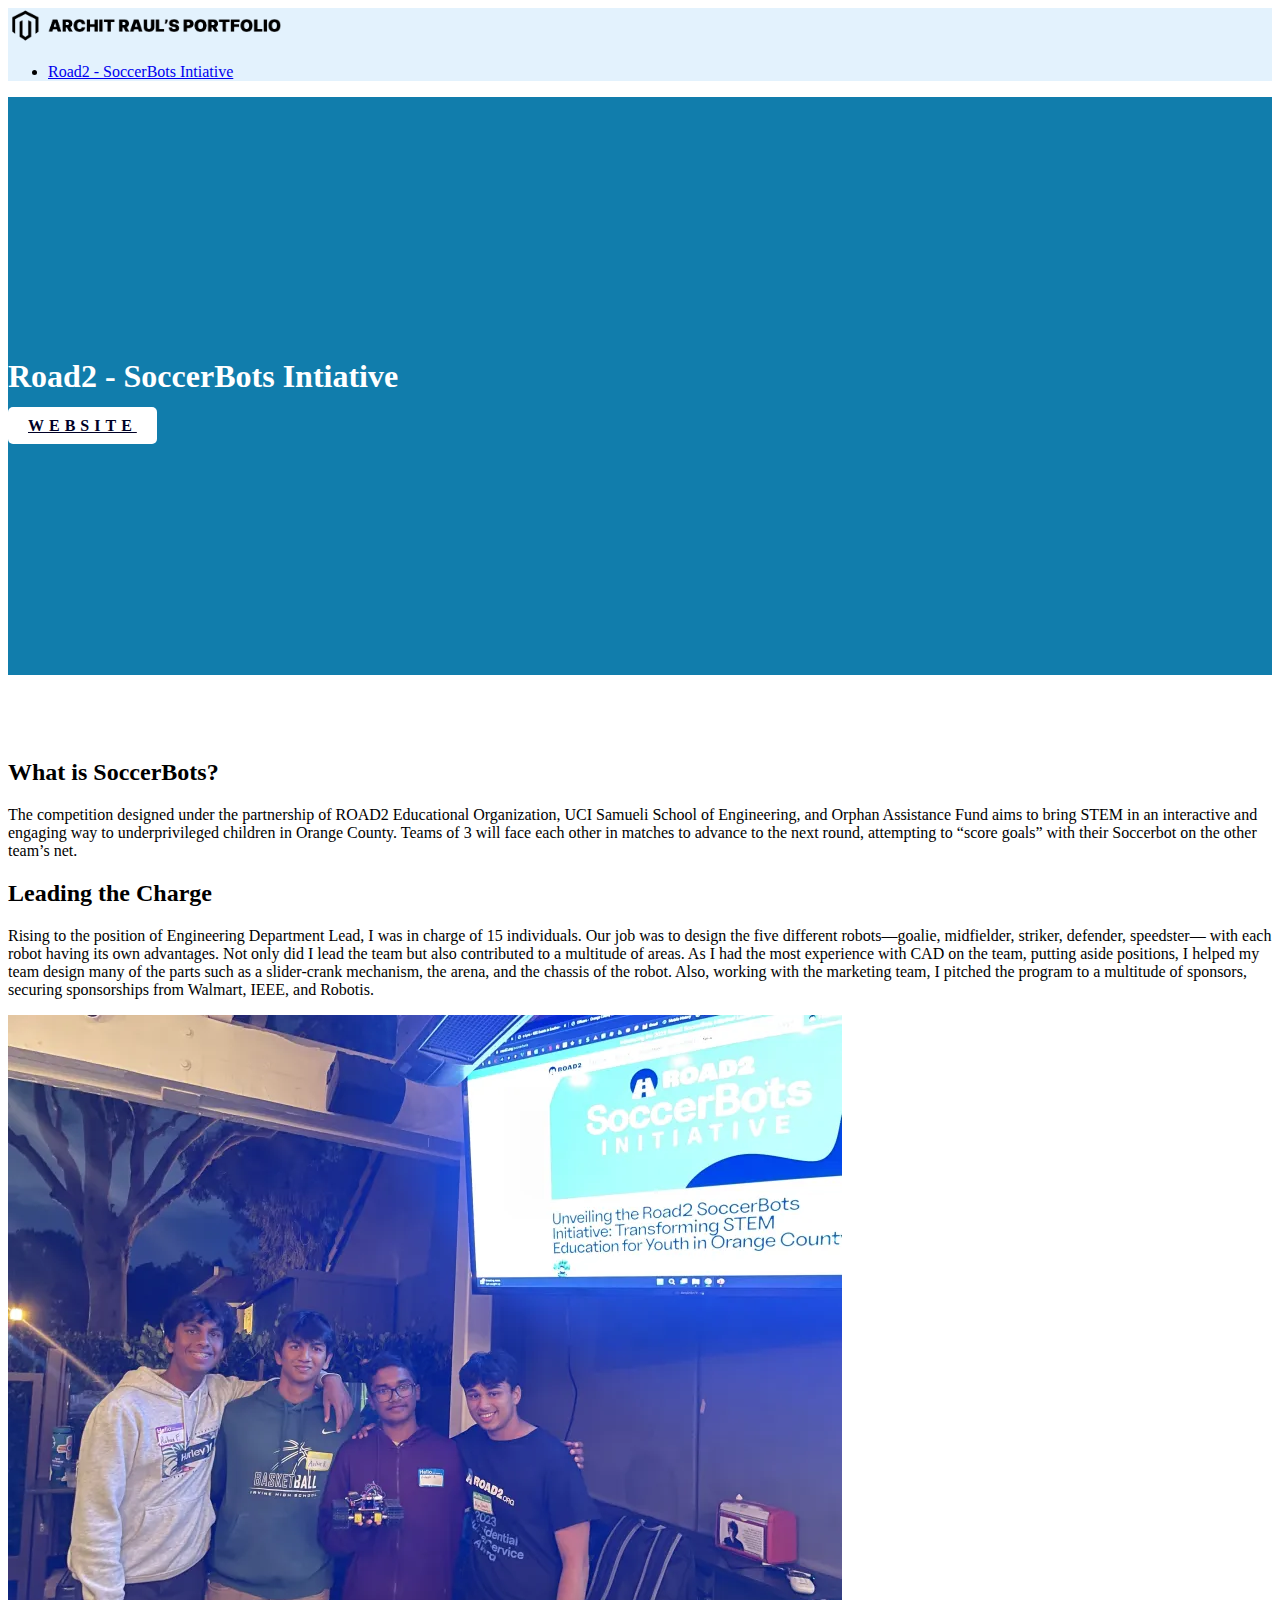
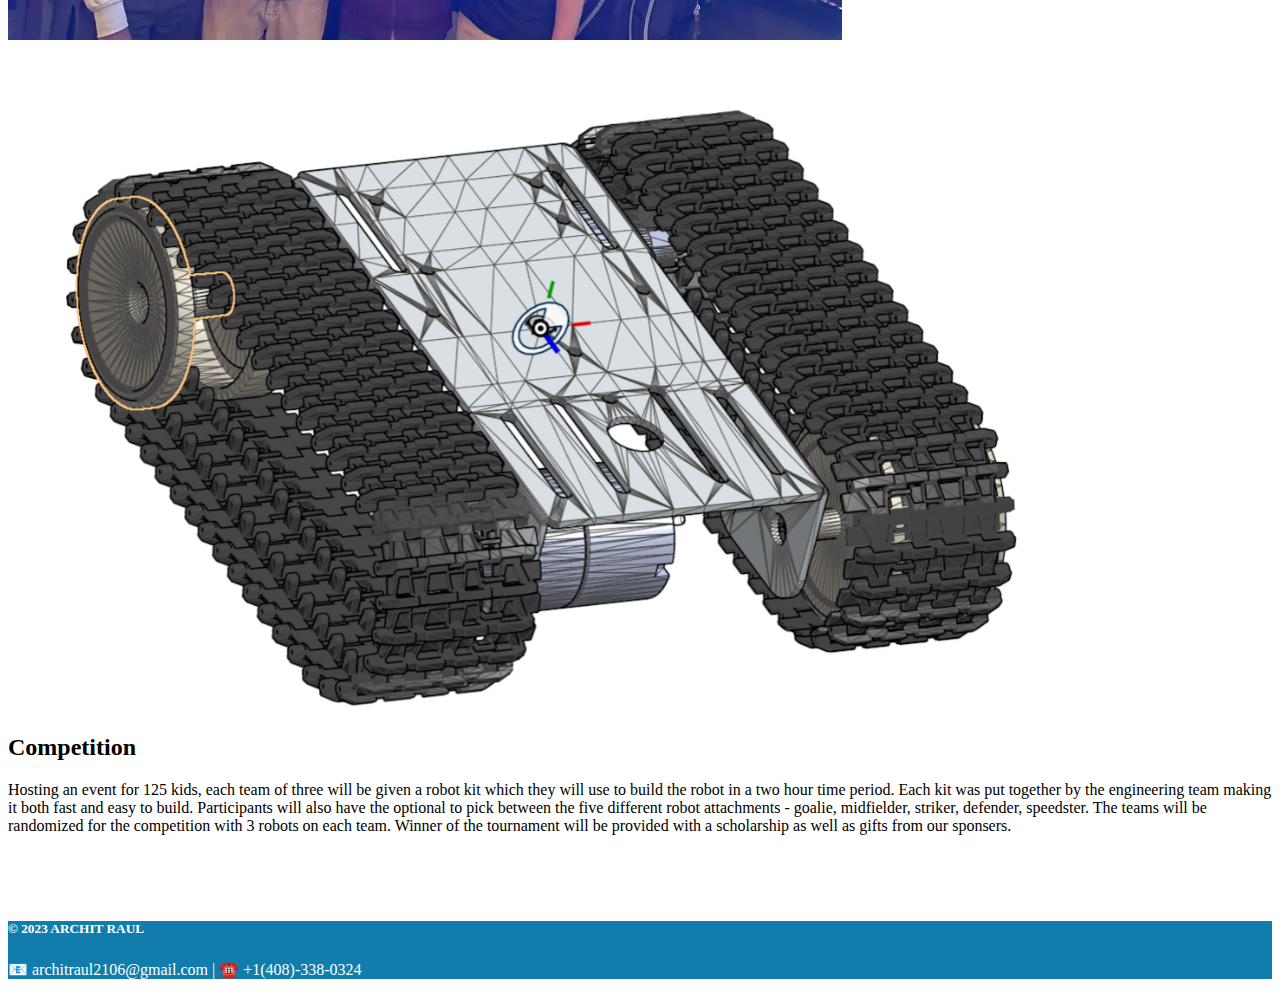
<file: assets/png/road2.html>
<!doctype html>
<html lang="en">

<head>
  <!-- Required meta tags -->
  <meta charset="utf-8">
  <meta name="viewport" content="width=device-width, initial-scale=1, shrink-to-fit=no">

  <!-- Bootstrap CSS -->
  <link rel="stylesheet" href="https://cdn.jsdelivr.net/npm/bootstrap@4.6.2/dist/css/bootstrap.min.css"
    integrity="sha384-xOolHFLEh07PJGoPkLv1IbcEPTNtaed2xpHsD9ESMhqIYd0nLMwNLD69Npy4HI+N" crossorigin="anonymous">
  <!-- Archit's Custom CSS -->
  <link rel="stylesheet" href="css/style.css">

  <title>Archit's Portfolio</title>
</head>

<body>
  <nav class="navbar navbar-light" style="background-color: #e3f2fd;">
    <div class="container ">
      <!-- Logo -->
      <a class="navbar-brand mr-4" href="index.html">
        <span><img src="assets/png/logo.png " alt="Road2 " title="Road2" height="35">
      </a>

      <!-- Navigation Right -->
      <ul class="nav justify-content-end">
        <li class="nav-item">
          <a class="nav-link" href="STLX.html">Road2 - SoccerBots Intiative</a>

        </li>

      </ul>
    </div>
  </nav>

  <div class="bg-blue">
    <div class="container">
      <div class="row space-5">
        <div class="col-md-12 text-center " class="m-auto">
          <h1 style="font-weight: 800;" class="mb-4">Road2 - SoccerBots Intiative</h1>
          <a href="https://www.road2.org/soccerbots" class="btn btn-white">WEBSITE</a>

        </div>
      </div>
    </div>
  </div>

  <div class="space-2">
    <div class="container">
      <div class="row">

      </div>
      <div class="row">
        <div class="col-md-12">
          <h2>What is SoccerBots?</h2>
          <p>The competition designed under the partnership of ROAD2 Educational Organization, UCI Samueli School of
            Engineering, and Orphan Assistance Fund aims to bring STEM in an interactive and engaging way to
            underprivileged children in Orange County. Teams of 3 will face each other in matches to advance to the next
            round, attempting to “score goals” with their Soccerbot on the other team’s net.
          </p>
        </div>
      </div>

      <div class="row">
        <div class="col-md-7 m-auto">
          <h2>Leading the Charge</h2>
          <p>Rising to the position of Engineering Department Lead, I was in charge of 15 individuals. Our job was to
            design the five different robots—goalie, midfielder, striker, defender, speedster— with each robot having
            its own advantages. Not only did I lead the team but also contributed to a multitude of areas. As I had the
            most experience with CAD on the team, putting aside positions, I helped my team design many of the parts
            such as a slider-crank mechanism, the arena, and the chassis of the robot. Also, working with the marketing
            team, I pitched the program to a multitude of sponsors, securing sponsorships from Walmart, IEEE, and
            Robotis.</p>
        </div>
        <div class="col-md-5 m-auto">
          <img class="w-100" src="assets/png/Presentation.png">
        </div>
      </div>

      <div class="row space-top-1">
        <div class="col-md-6 m-auto">
          <!-- EXAMPLE IMAGE HERE -->
          <img class="w-100" src="assets/png/SCRobot.png">
        </div>
        <div class="col-md-6 m-auto">
          <h2>Competition</h2>
          </p>
          Hosting an event for 125 kids, each team of three will be given a robot kit which they will use to build the
          robot in a two hour time period. Each kit was put together by the engineering team making it both fast and
          easy
          to build. Participants will also have the optional to pick between the five different robot attachments -
          goalie, midfielder, striker, defender, speedster. The teams will be randomized for the competition with 3
          robots
          on each team. Winner of the tournament will be provided with a scholarship as well as gifts from our sponsers.
        </div>
      </div>


    </div>
  </div>
  <div class="row">
    <div class="col-md-12">

    </div>
  </div>
  </div>

  <footer class="footer bg-blue text-white text-center py-4">
    <div class="container">
      <h5>&copy; 2023 ARCHIT RAUL</h5>
      <p>📧 architraul2106@gmail.com | ☎️ +1(408)-338-0324</p>
    </div>
  </footer>








  <script src="https://cdn.jsdelivr.net/npm/jquery@3.5.1/dist/jquery.slim.min.js"
    integrity="sha384-DfXdz2htPH0lsSSs5nCTpuj/zy4C+OGpamoFVy38MVBnE+IbbVYUew+OrCXaRkfj"
    crossorigin="anonymous"></script>
  <script src="https://cdn.jsdelivr.net/npm/bootstrap@4.6.2/dist/js/bootstrap.bundle.min.js"
    integrity="sha384-Fy6S3B9q64WdZWQUiU+q4/2Lc9npb8tCaSX9FK7E8HnRr0Jz8D6OP9dO5Vg3Q9ct"
    crossorigin="anonymous"></script>

</body>

</html>
</file>
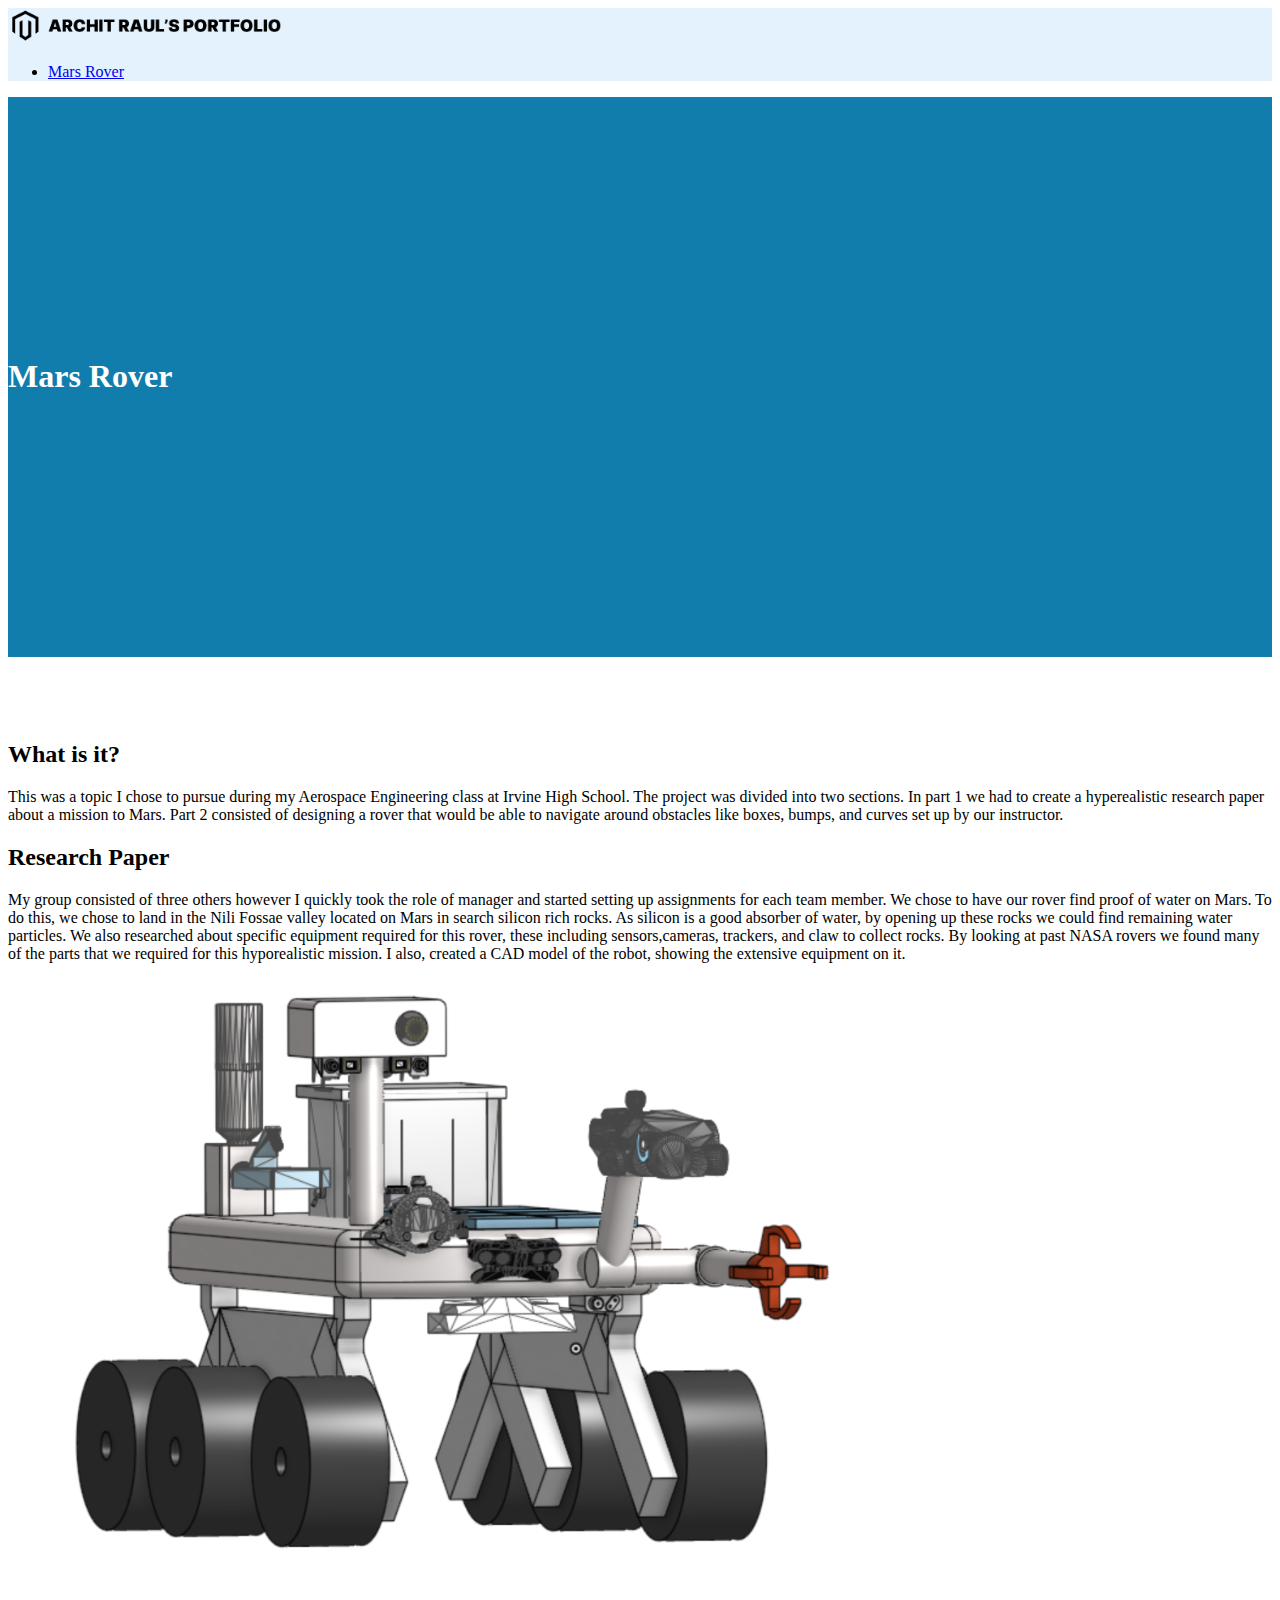
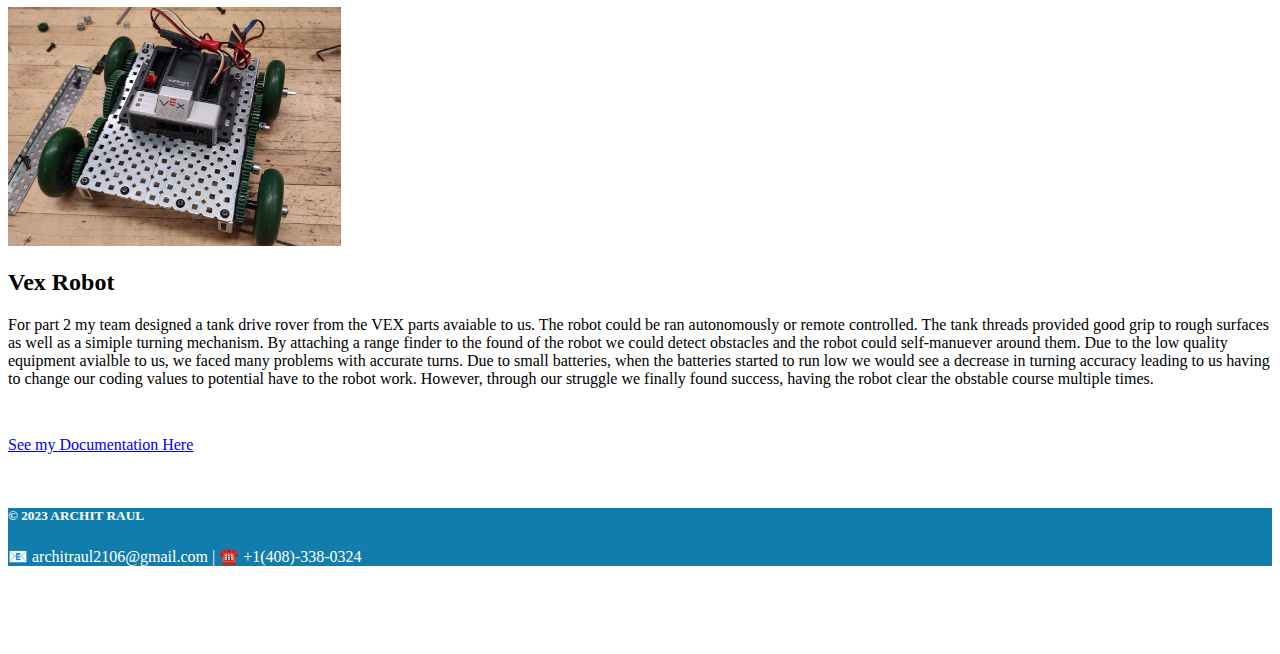
<file: assets/png/rover.html>
<!doctype html>
<html lang="en">

<head>
  <!-- Required meta tags -->
  <meta charset="utf-8">
  <meta name="viewport" content="width=device-width, initial-scale=1, shrink-to-fit=no">

  <!-- Bootstrap CSS -->
  <link rel="stylesheet" href="https://cdn.jsdelivr.net/npm/bootstrap@4.6.2/dist/css/bootstrap.min.css"
    integrity="sha384-xOolHFLEh07PJGoPkLv1IbcEPTNtaed2xpHsD9ESMhqIYd0nLMwNLD69Npy4HI+N" crossorigin="anonymous">
  <!-- Archit's Custom CSS -->
  <link rel="stylesheet" href="css/style.css">

  <title>Archit's Portfolio</title>
</head>

<body>
  <nav class="navbar navbar-light" style="background-color: #e3f2fd;">
    <div class="container ">
      <!-- Logo -->
      <a class="navbar-brand mr-4" href="index.html">
        <span><img src="assets/png/logo.png " alt="Road2 " title="Road2" height="35">
      </a>

      <!-- Navigation Right -->
      <ul class="nav justify-content-end">
        <li class="nav-item">
          <a class="nav-link" href="STLX.html">Mars Rover</a>
        </li>
      </ul>
    </div>
  </nav>

  <div class="bg-blue">
    <div class="container">
      <div class="row space-5">
        <div class="col-md-12 text-center " class="m-auto">
          <h1 style="font-weight: 800;" class="mb-4">Mars Rover</h1>


        </div>
      </div>
    </div>
  </div>

  <div class="space-2">
    <div class="container">
      <div class="row">
        <div class="col-md-12 mb-5">

        </div>
      </div>
      <div class="row">
        <div class="col-md-12">
          <h2>What is it?</h2>
          <p> This was a topic I chose to pursue during my Aerospace Engineering class at Irvine High School. The project was divided into two sections. In part 1 we had to create a hyperealistic research paper about a mission to Mars. Part 2 consisted of designing a rover that would be able to navigate around obstacles like boxes, bumps, and curves set up by our instructor. 
</p>

          <div class="row">
            <div class="col-md-6 m-auto">
              <h2>Research Paper</h2>
              <p>
		My group consisted of three others however I quickly took the role of manager and started setting up assignments for each team member. We chose to have our rover find proof of water on Mars. To do this, we chose to land in the Nili Fossae valley located on Mars in search silicon rich rocks. As silicon is a good absorber of water, by opening up these rocks we could find remaining water particles. We also researched about specific equipment required for this rover, these including sensors,cameras, trackers, and claw to collect rocks. By looking at past NASA rovers we found many of the parts that we required for this hyporealistic mission. I also, created a CAD model of the robot, showing the extensive equipment on it. 
              </p>
            </div>
            <div class="col-md-6">
              <img class="w-100" src="assets/png/Rover.png">
            </div>
          </div>

          <div class="row space-top-1">
            <div class="col-md-6 m-auto">
              <!-- EXAMPLE IMAGE HERE -->
              <img class="w-100" src="assets/png/Mars_rover.png">
            </div>
            <div class="col-md-6 m-auto">
              <h2>Vex Robot</h2>
</p>
              For part 2 my team designed a tank drive rover from the VEX parts avaiable to us. The robot could be ran autonomously or remote controlled. The tank  threads provided good grip to rough surfaces as well as a simiple turning mechanism. By attaching a range finder to the found of the robot we could detect obstacles and the robot could self-manuever around them. Due to the low quality equipment avialble to us, we faced many problems with accurate turns. Due to   small batteries, when the batteries started to run low we would see a decrease in turning accuracy leading to us having to change our coding values to potential have to the robot work. However, through our struggle we finally found success, having the robot clear the obstable course multiple times. 
              <p/>
            </div>
          </div>


        </div>
      </div>
      <div class="row space-1">
        <div class="col-md-12 text-center">
          <a class="btn btn-dark text-center" href="#https://docs.google.com/document/d/1gHDa21YIKUaDuAADGsKXPUyu9cHa3amZvrgGHbcRYR0/edit?usp=sharing">See my Documentation Here</a>
        </div>
      </div>
    </div>

    <footer class="footer bg-blue text-white text-center py-4">
      <div class="container">
        <h5>&copy; 2023 ARCHIT RAUL</h5>
        <p>📧 architraul2106@gmail.com | ☎️ +1(408)-338-0324</p>
      </div>
    </footer>








    <script src="https://cdn.jsdelivr.net/npm/jquery@3.5.1/dist/jquery.slim.min.js"
      integrity="sha384-DfXdz2htPH0lsSSs5nCTpuj/zy4C+OGpamoFVy38MVBnE+IbbVYUew+OrCXaRkfj"
      crossorigin="anonymous"></script>
    <script src="https://cdn.jsdelivr.net/npm/bootstrap@4.6.2/dist/js/bootstrap.bundle.min.js"
      integrity="sha384-Fy6S3B9q64WdZWQUiU+q4/2Lc9npb8tCaSX9FK7E8HnRr0Jz8D6OP9dO5Vg3Q9ct"
      crossorigin="anonymous"></script>

</body>

</html>
</file>
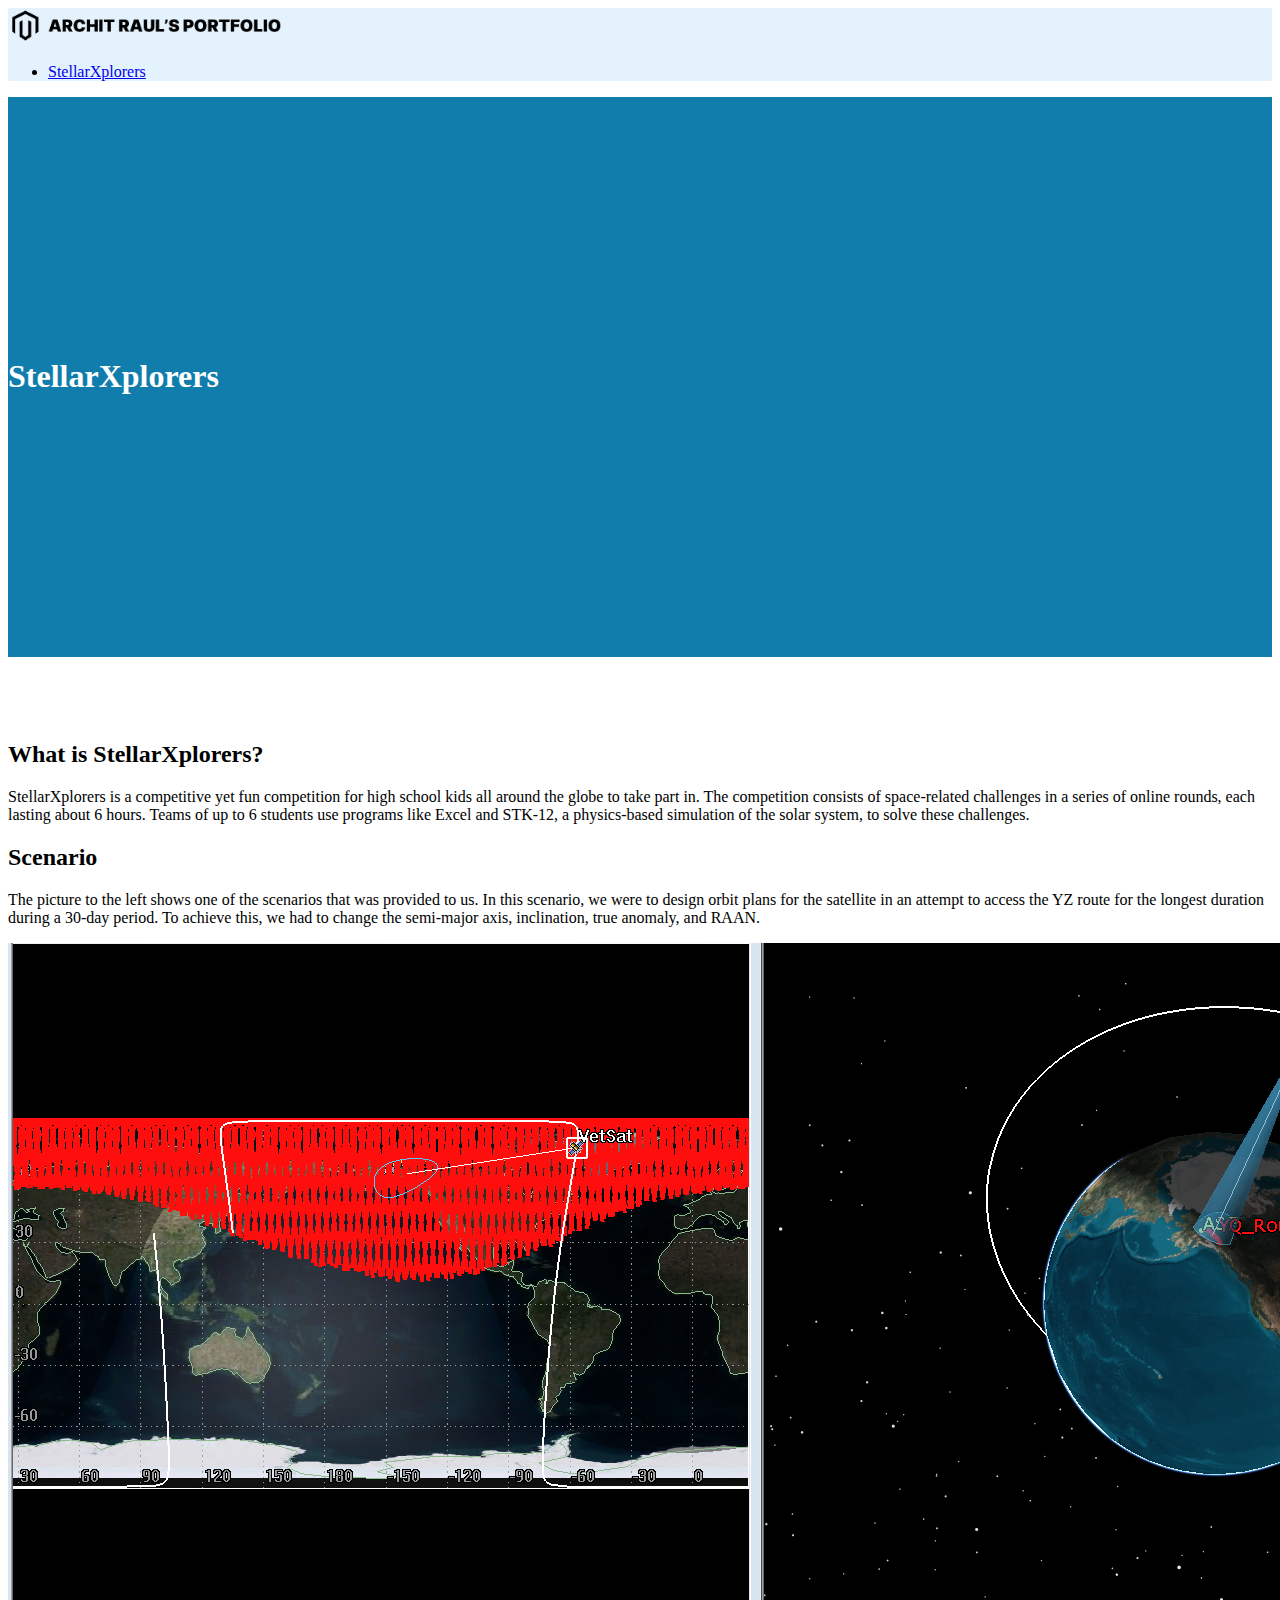
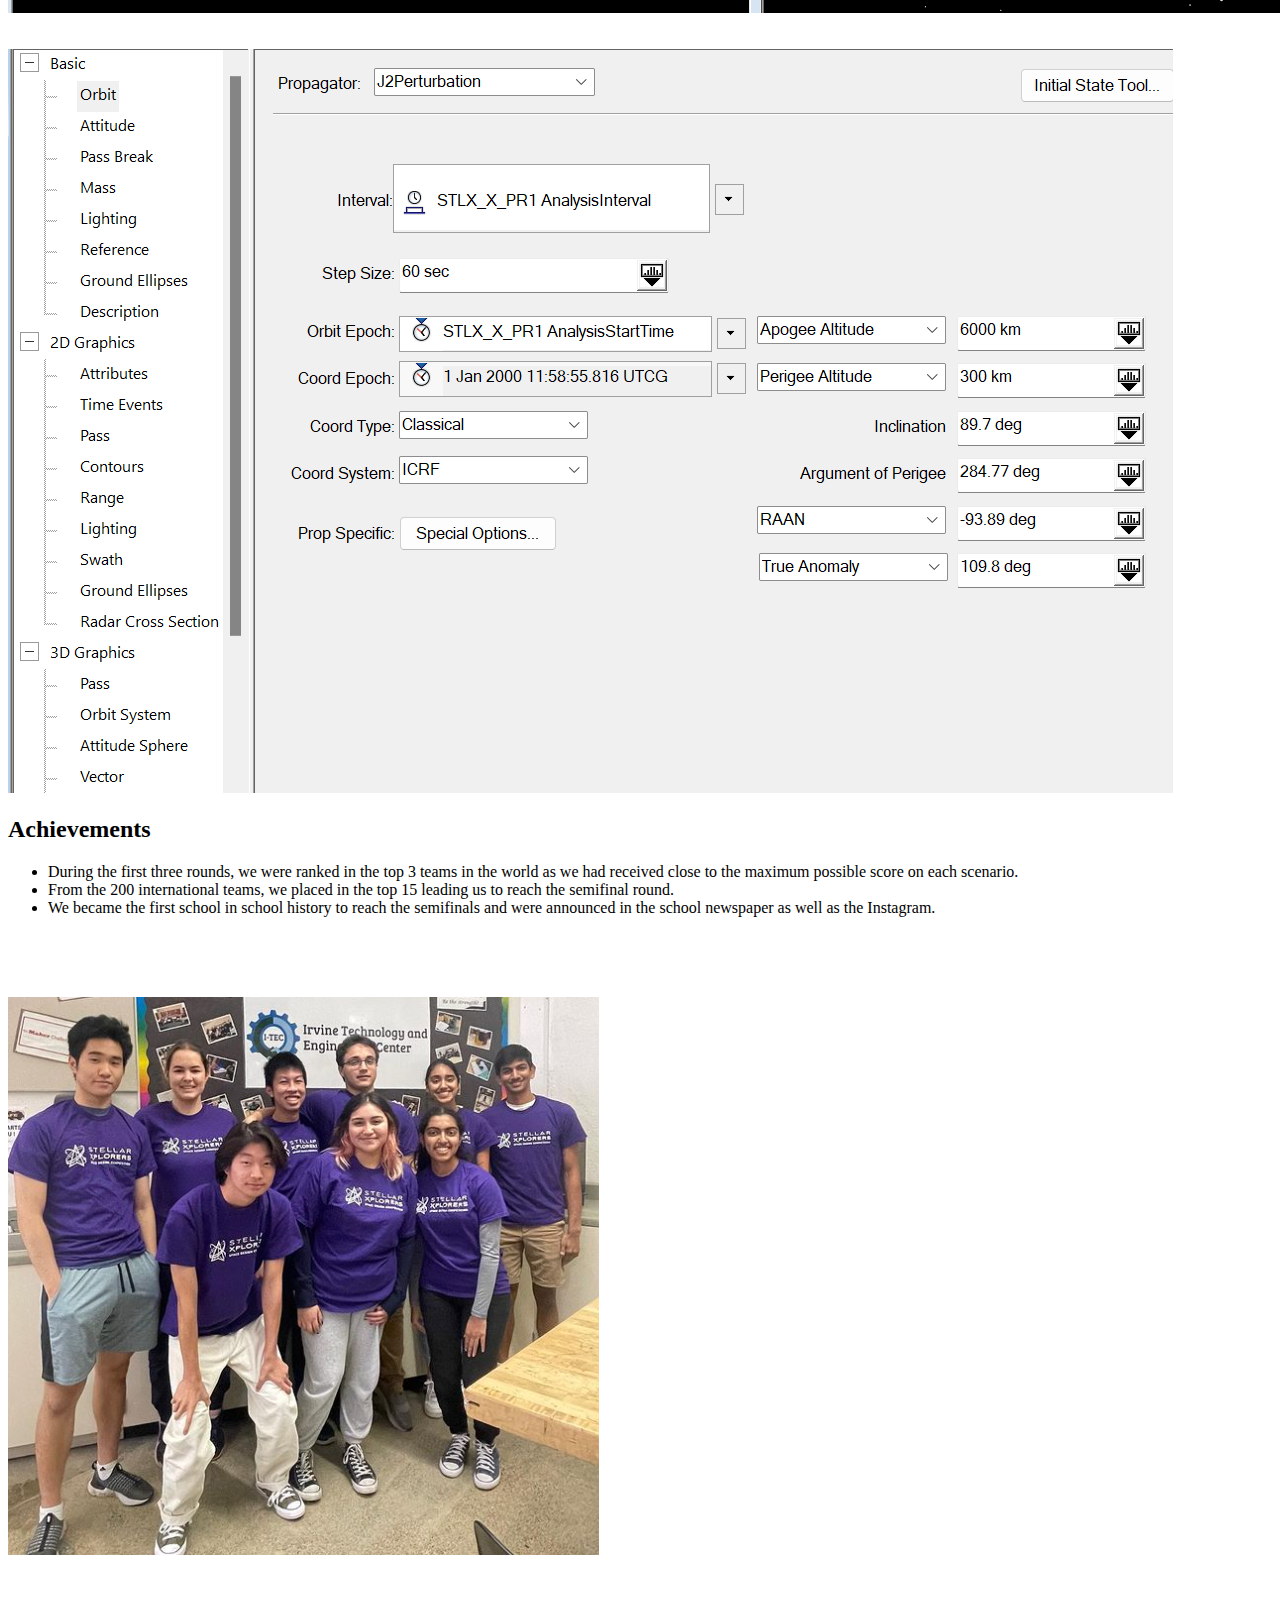
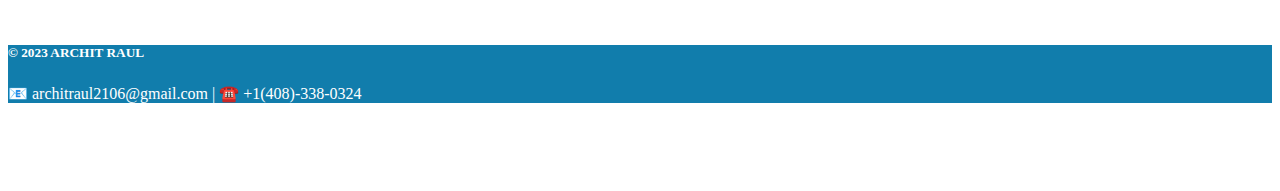
<file: assets/png/STLX.html>
<!doctype html>
<html lang="en">

<head>
  <!-- Required meta tags -->
  <meta charset="utf-8">
  <meta name="viewport" content="width=device-width, initial-scale=1, shrink-to-fit=no">

  <!-- Bootstrap CSS -->
  <link rel="stylesheet" href="https://cdn.jsdelivr.net/npm/bootstrap@4.6.2/dist/css/bootstrap.min.css"
    integrity="sha384-xOolHFLEh07PJGoPkLv1IbcEPTNtaed2xpHsD9ESMhqIYd0nLMwNLD69Npy4HI+N" crossorigin="anonymous">
  <!-- Archit's Custom CSS -->
  <link rel="stylesheet" href="css/style.css">

  <title>Archit's Portfolio</title>
</head>

<body>
  <nav class="navbar navbar-light" style="background-color: #e3f2fd;">
    <div class="container ">
      <!-- Logo -->
      <a class="navbar-brand mr-4" href="index.html">
        <span><img src="assets/png/logo.png " alt="Road2 " title="Road2" height="35">
      </a>

      <!-- Navigation Right -->
      <ul class="nav justify-content-end">
        <li class="nav-item">
          <a class="nav-link" href="STLX.html">StellarXplorers</a>
        </li>
      </ul>
    </div>
  </nav>

  <div class="bg-blue">
    <div class="container">
      <div class="row space-5">
        <div class="col-md-12 text-center " class="m-auto">
          <h1 style="font-weight: 800;" class="mb-4">StellarXplorers</h1>


        </div>
      </div>
    </div>
  </div>

  <div class="space-2">
    <div class="container">
      <div class="row">
        <div class="col-md-12 mb-5">
         
        </div>
      </div>
      <div class="row">
        <div class="col-md-12">
          <h2>What is StellarXplorers?</h2>
          <p>StellarXplorers is a competitive yet fun competition for high school kids all around the globe to take part
            in. The competition consists of space-related challenges in a series of online rounds, each lasting about 6
            hours. Teams of up to 6 students use programs like Excel and STK-12, a physics-based simulation of the solar
            system, to solve these challenges.</p>

          <div class="row">
            <div class="col-md-6 m-auto">
              <h2>Scenario</h2>
              <p>The picture to the left shows one of the scenarios that was provided to us. In this scenario, we were to
                design orbit plans for the satellite in an attempt to access the YZ route for the longest duration during a
                30-day period. To achieve this, we had to change the semi-major axis, inclination, true anomaly, and RAAN.
              </p>
            </div>
            <div class="col-md-6">
              <img class="w-100" src="assets/png/STK2.png">
            </div>
          </div>
          <div class="row space-top-1">
            <img class="w-50" src="assets/png/STK1.png">
            <div class="col-md-6 m-auto">
              <h2>Achievements</h2>
              <ul>
                <li>During the first three rounds, we were ranked in the top 3 teams in the world as we had received close to
                the maximum possible score on each scenario.</li>
                <li>From the 200 international teams, we placed in the top 15 leading us to reach the semifinal round.</li>
                <li>We became the first school in school history to reach the semifinals and were announced in the school
                newspaper as well as the Instagram.</p></li>
              </ul>
            </div>
          </div>


        </div>
      </div>
      <div class="row">
        <div class="col-md-12 text-center space-2">
          <img src="assets/png/STK_Team.png" class="w-50">
        </div>
      </div>
    </div>

    <footer class="footer bg-blue text-white text-center py-4">
      <div class="container">
        <h5>&copy; 2023 ARCHIT RAUL</h5>
        <p>📧 architraul2106@gmail.com | ☎️ +1(408)-338-0324</p>
      </div>
    </footer>








    <script src="https://cdn.jsdelivr.net/npm/jquery@3.5.1/dist/jquery.slim.min.js"
      integrity="sha384-DfXdz2htPH0lsSSs5nCTpuj/zy4C+OGpamoFVy38MVBnE+IbbVYUew+OrCXaRkfj"
      crossorigin="anonymous"></script>
    <script src="https://cdn.jsdelivr.net/npm/bootstrap@4.6.2/dist/js/bootstrap.bundle.min.js"
      integrity="sha384-Fy6S3B9q64WdZWQUiU+q4/2Lc9npb8tCaSX9FK7E8HnRr0Jz8D6OP9dO5Vg3Q9ct"
      crossorigin="anonymous"></script>

</body>

</html>
</file>
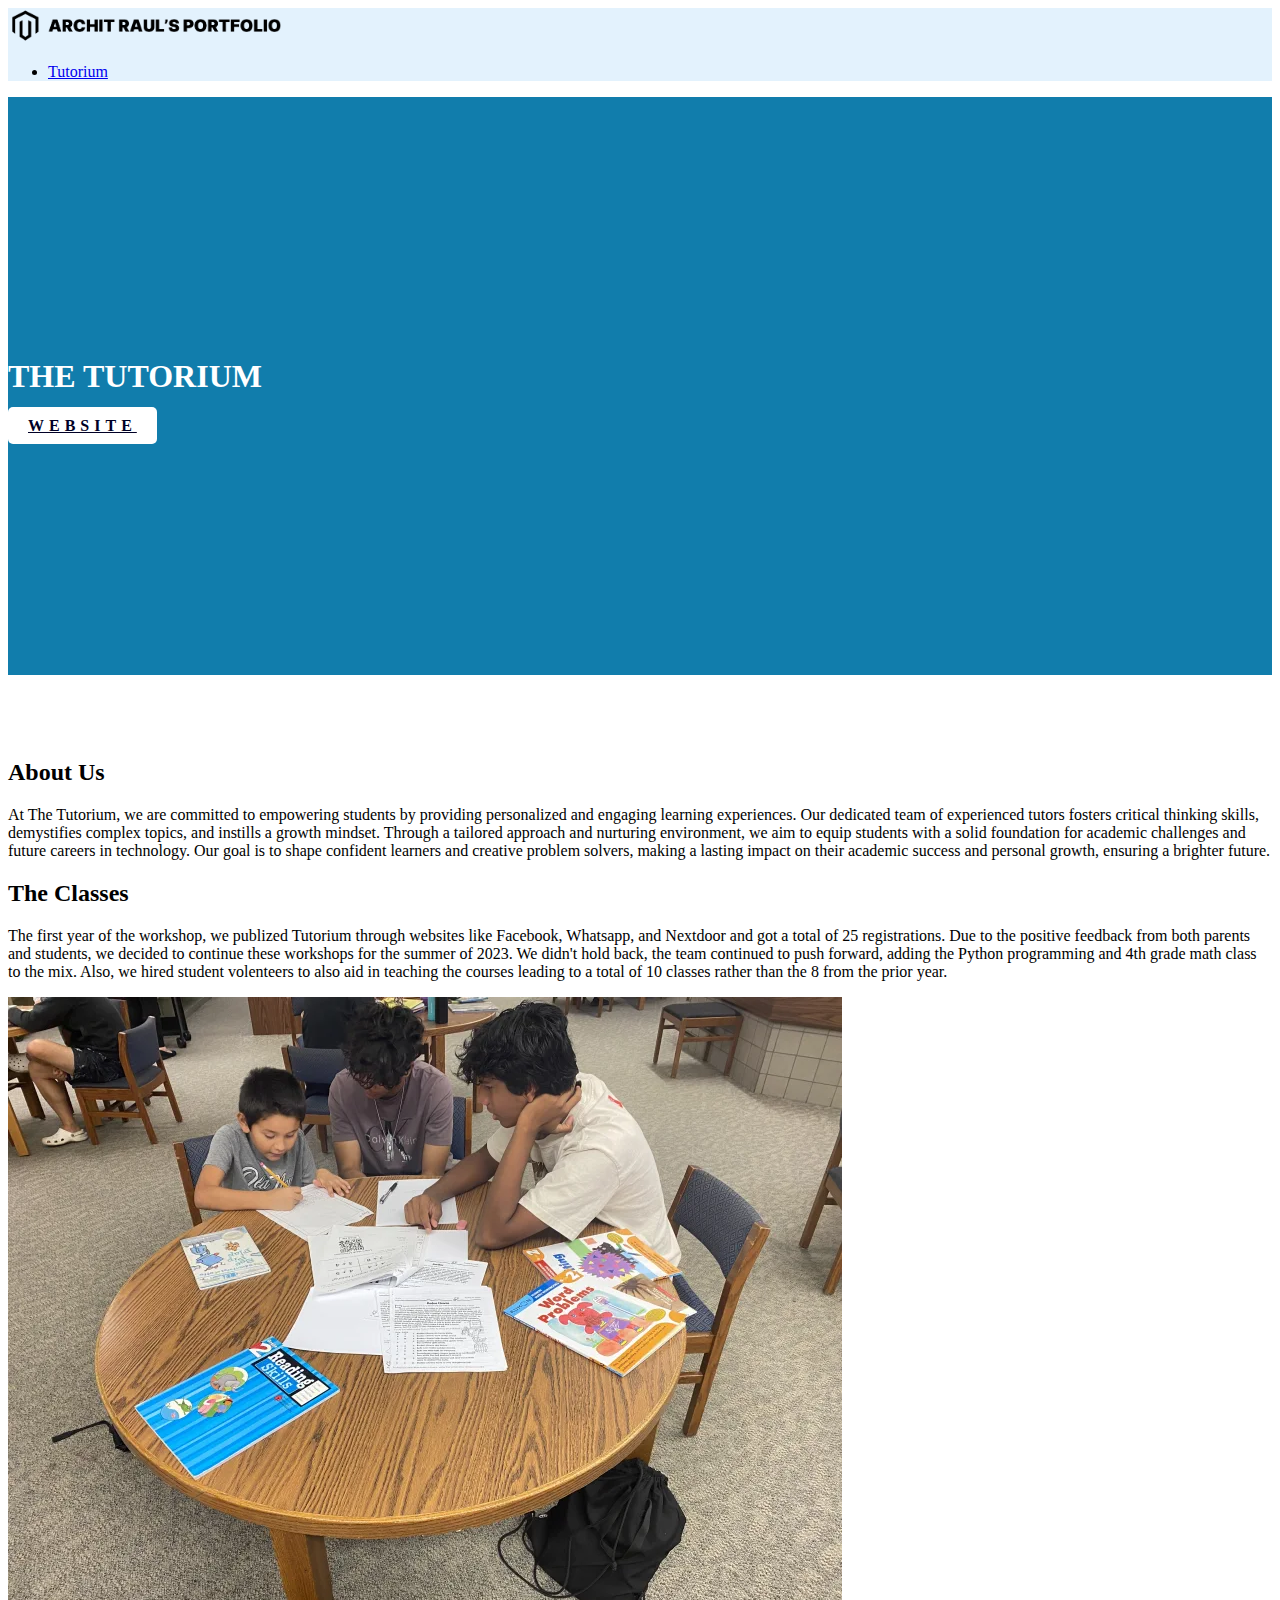
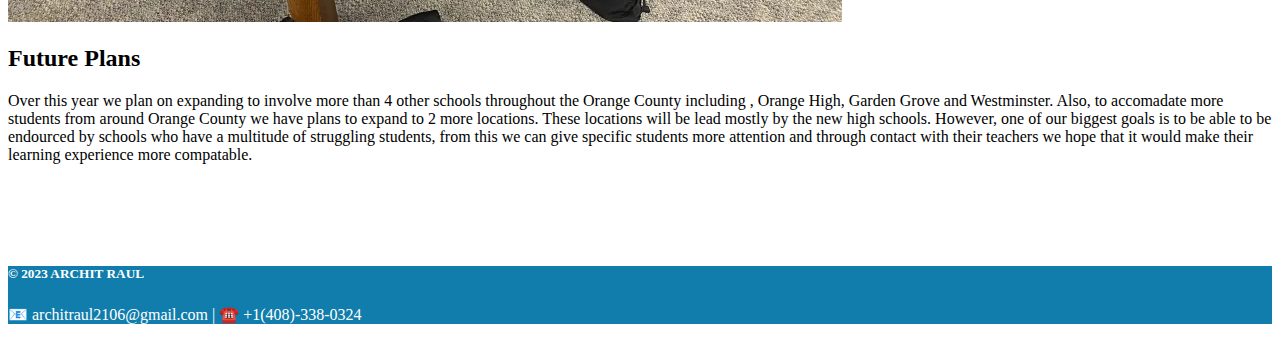
<file: assets/png/tutorium.html>
<!doctype html>
<html lang="en">

<head>
  <!-- Required meta tags -->
  <meta charset="utf-8">
  <meta name="viewport" content="width=device-width, initial-scale=1, shrink-to-fit=no">

  <!-- Bootstrap CSS -->
  <link rel="stylesheet" href="https://cdn.jsdelivr.net/npm/bootstrap@4.6.2/dist/css/bootstrap.min.css"
    integrity="sha384-xOolHFLEh07PJGoPkLv1IbcEPTNtaed2xpHsD9ESMhqIYd0nLMwNLD69Npy4HI+N" crossorigin="anonymous">
  <!-- Archit's Custom CSS -->
  <link rel="stylesheet" href="css/style.css">

  <title>Archit's Portfolio</title>
</head>

<body>
  <nav class="navbar navbar-light" style="background-color: #e3f2fd;">
    <div class="container ">
      <!-- Logo -->
      <a class="navbar-brand mr-4" href="index.html">
        <span><img src="assets/png/logo.png " alt="Road2 " title="Road2" height="35">
      </a>

      <!-- Navigation Right -->
      <ul class="nav justify-content-end">
        <li class="nav-item">
          <a class="nav-link" href="tutorium.html">Tutorium</a>
        </li>
       
    </div>
  </nav>

  <div class="bg-blue">
    <div class="container">
      <div class="row space-5">
        <div class="col-md-12 text-center " class="m-auto">
          <h1 style="font-weight: 800;" class="mb-4">THE TUTORIUM</h1>
          <a href="https://thetutorium.vercel.app" class="btn btn-white">WEBSITE</a>

        </div>
      </div>
    </div>
  </div>

  <div class="space-2">
    <div class="container">
      <div class="row">

      </div>
      <div class="row">
        <div class="col-md-12">
          <h2>About Us </h2>
          At The Tutorium, we are committed to empowering students by providing personalized and engaging learning
          experiences. Our dedicated team of experienced tutors fosters critical thinking skills, demystifies complex
          topics, and instills a growth mindset. Through a tailored approach and nurturing environment, we aim to equip
          students with a solid foundation for academic challenges and future careers in technology. Our goal is to
          shape confident learners and creative problem solvers, making a lasting impact on their academic success and
          personal growth, ensuring a brighter future.
          </p>
          <div class="row">
            <div class="col-md-8 m-auto">
              <h2>The Classes </h2>
              <p> The first year of the workshop, we publized Tutorium through websites like Facebook, Whatsapp, and
                Nextdoor and got a total of 25 registrations. Due to the positive feedback from both parents and students,
                we decided to continue these workshops for the summer of 2023. We didn't hold back, the team continued to
                push forward, adding the Python programming and 4th grade math class to the mix. Also, we hired student
                volenteers to also aid in teaching the courses leading to a total of 10 classes rather than the 8 from the
                prior year. </p>
            </div>
            <div class="col-md-4 m-auto">
              <img class="w-100 float-right" src="assets/png/Workshop.png">
            </div>
          </div>

          <h2>Future Plans</h2>
          <p> Over this year we plan on expanding to involve more than 4 other schools throughout the Orange County
            including , Orange High, Garden Grove and Westminster. Also, to accomadate more students from around Orange
            County we have plans to expand to 2 more locations. These locations will be lead mostly by the new high
            schools. However, one of our biggest goals is to be able to be endourced by schools who have a multitude of
            struggling students, from this we can give specific students more attention and through contact with their
            teachers we hope that it would make their learning experience more compatable. </p>
        </div>
      </div>
      <div class="row">
      </div>
    </div>
  </div>

  <footer class="footer bg-blue text-white text-center py-4">
    <div class="container">
      <h5>&copy; 2023 ARCHIT RAUL</h5>
      <p>📧 architraul2106@gmail.com | ☎️ +1(408)-338-0324</p>
    </div>
  </footer>








  <script src="https://cdn.jsdelivr.net/npm/jquery@3.5.1/dist/jquery.slim.min.js"
    integrity="sha384-DfXdz2htPH0lsSSs5nCTpuj/zy4C+OGpamoFVy38MVBnE+IbbVYUew+OrCXaRkfj"
    crossorigin="anonymous"></script>
  <script src="https://cdn.jsdelivr.net/npm/bootstrap@4.6.2/dist/js/bootstrap.bundle.min.js"
    integrity="sha384-Fy6S3B9q64WdZWQUiU+q4/2Lc9npb8tCaSX9FK7E8HnRr0Jz8D6OP9dO5Vg3Q9ct"
    crossorigin="anonymous"></script>

</body>

</html>
</file>
<file: css/style.css>
/* Color Shit */
.bg-blue{
  background-color: #117DAC;
  color: white;
}
.btn-white {
  background-color: white;
  color: #000026;
  font-weight: 800;
  letter-spacing: 5px;
  padding: 10px 20px;
  border: none;
  border-radius: 5px;
  cursor: pointer;
  position: relative;
  overflow: hidden;
  transition: transform 0.3s ease, box-shadow 0.3s ease;
}


.btn-white:hover {
  transform: translateY(-5px);
  box-shadow: 0 5px 15px rgba(0, 0, 0, 0.2);
}

.btn-white:hover::before {
  transform: translateY(0);
}


/* Other Shit */
.space-0,
    .space-top-0 {
        padding-top: 0 !important;
    }
    
    .space-0,
    .space-bottom-0 {
        padding-bottom: 0 !important;
    }
    
    .space-1,
    .space-top-1 {
        padding-top: 2rem !important;
    }
    
    .space-1,
    .space-bottom-1 {
        padding-bottom: 2rem !important;
    }
    
    .space-2,
    .space-top-2 {
        padding-top: 4rem !important;
    }
    
    .space-2,
    .space-bottom-2 {
        padding-bottom: 4rem !important;
    }
    
    .space-3,
    .space-top-3 {
        padding-top: 8rem !important;
    }
    
    .space-3,
    .space-bottom-3 {
        padding-bottom: 8rem !important;
    }
    
    .space-4,
    .space-top-4 {
        padding-top: 12.5rem !important;
    }
    
    .space-4,
    .space-bottom-4 {
        padding-bottom: 12.5rem !important;
    }
    
    .space-5,
    .space-top-5 {
        padding-top: 15rem !important;
    }
    
    .space-5,
    .space-bottom-5 {
        padding-bottom: 15rem !important;
    }
    
    @media (min-width: 576px) {
        .space-sm-0,
        .space-top-sm-0 {
            padding-top: 0 !important;
        }
        .space-sm-0,
        .space-bottom-sm-0 {
            padding-bottom: 0 !important;
        }
        .space-sm-1,
        .space-top-sm-1 {
            padding-top: 2rem !important;
        }
        .space-sm-1,
        .space-bottom-sm-1 {
            padding-bottom: 2rem !important;
        }
        .space-sm-2,
        .space-top-sm-2 {
            padding-top: 4rem !important;
        }
        .space-sm-2,
        .space-bottom-sm-2 {
            padding-bottom: 4rem !important;
        }
        .space-sm-3,
        .space-top-sm-3 {
            padding-top: 8rem !important;
        }
        .space-sm-3,
        .space-bottom-sm-3 {
            padding-bottom: 8rem !important;
        }
        .space-sm-4,
        .space-top-sm-4 {
            padding-top: 12.5rem !important;
        }
        .space-sm-4,
        .space-bottom-sm-4 {
            padding-bottom: 12.5rem !important;
        }
        .space-sm-5,
        .space-top-sm-5 {
            padding-top: 15rem !important;
        }
        .space-sm-5,
        .space-bottom-sm-5 {
            padding-bottom: 15rem !important;
        }
    }
    
    @media (min-width: 768px) {
        .space-md-0,
        .space-top-md-0 {
            padding-top: 0 !important;
        }
        .space-md-0,
        .space-bottom-md-0 {
            padding-bottom: 0 !important;
        }
        .space-md-1,
        .space-top-md-1 {
            padding-top: 2rem !important;
        }
        .space-md-1,
        .space-bottom-md-1 {
            padding-bottom: 2rem !important;
        }
        .space-md-2,
        .space-top-md-2 {
            padding-top: 4rem !important;
        }
        .space-md-2,
        .space-bottom-md-2 {
            padding-bottom: 4rem !important;
        }
        .space-md-3,
        .space-top-md-3 {
            padding-top: 8rem !important;
        }
        .space-md-3,
        .space-bottom-md-3 {
            padding-bottom: 8rem !important;
        }
        .space-md-4,
        .space-top-md-4 {
            padding-top: 12.5rem !important;
        }
        .space-md-4,
        .space-bottom-md-4 {
            padding-bottom: 12.5rem !important;
        }
        .space-md-5,
        .space-top-md-5 {
            padding-top: 15rem !important;
        }
        .space-md-5,
        .space-bottom-md-5 {
            padding-bottom: 15rem !important;
        }
    }
    
    @media (min-width: 992px) {
        .space-lg-0,
        .space-top-lg-0 {
            padding-top: 0 !important;
        }
        .space-lg-0,
        .space-bottom-lg-0 {
            padding-bottom: 0 !important;
        }
        .space-lg-1,
        .space-top-lg-1 {
            padding-top: 2rem !important;
        }
        .space-lg-1,
        .space-bottom-lg-1 {
            padding-bottom: 2rem !important;
        }
        .space-lg-2,
        .space-top-lg-2 {
            padding-top: 4rem !important;
        }
        .space-lg-2,
        .space-bottom-lg-2 {
            padding-bottom: 4rem !important;
        }
        .space-lg-3,
        .space-top-lg-3 {
            padding-top: 8rem !important;
        }
        .space-lg-3,
        .space-bottom-lg-3 {
            padding-bottom: 8rem !important;
        }
        .space-lg-4,
        .space-top-lg-4 {
            padding-top: 12.5rem !important;
        }
        .space-lg-4,
        .space-bottom-lg-4 {
            padding-bottom: 12.5rem !important;
        }
        .space-lg-5,
        .space-top-lg-5 {
            padding-top: 15rem !important;
        }
        .space-lg-5,
        .space-bottom-lg-5 {
            padding-bottom: 15rem !important;
        }
    }
    
    @media (min-width: 1200px) {
        .space-xl-0,
        .space-top-xl-0 {
            padding-top: 0 !important;
        }
        .space-xl-0,
        .space-bottom-xl-0 {
            padding-bottom: 0 !important;
        }
        .space-xl-1,
        .space-top-xl-1 {
            padding-top: 2rem !important;
        }
        .space-xl-1,
        .space-bottom-xl-1 {
            padding-bottom: 2rem !important;
        }
        .space-xl-2,
        .space-top-xl-2 {
            padding-top: 4rem !important;
        }
        .space-xl-2,
        .space-bottom-xl-2 {
            padding-bottom: 4rem !important;
        }
        .space-xl-3,
        .space-top-xl-3 {
            padding-top: 8rem !important;
        }
        .space-xl-3,
        .space-bottom-xl-3 {
            padding-bottom: 8rem !important;
        }
        .space-xl-4,
        .space-top-xl-4 {
            padding-top: 12.5rem !important;
        }
        .space-xl-4,
        .space-bottom-xl-4 {
            padding-bottom: 12.5rem !important;
        }
        .space-xl-5,
        .space-top-xl-5 {
            padding-top: 15rem !important;
        }
        .space-xl-5,
        .space-bottom-xl-5 {
            padding-bottom: 15rem !important;
        }
    }
    
    .m-n1 {
        margin: -.25rem!important
    }
    
    .mt-n1,
    .my-n1 {
        margin-top: -.25rem!important
    }
    
    .mr-n1,
    .mx-n1 {
        margin-right: -.25rem!important
    }
    
    .mb-n1,
    .my-n1 {
        margin-bottom: -.25rem!important
    }
    
    .ml-n1,
    .mx-n1 {
        margin-left: -.25rem!important
    }
    
    .m-n2 {
        margin: -.5rem!important
    }
    
    .mt-n2,
    .my-n2 {
        margin-top: -.5rem!important
    }
    
    .mr-n2,
    .mx-n2 {
        margin-right: -.5rem!important
    }
    
    .mb-n2,
    .my-n2 {
        margin-bottom: -.5rem!important
    }
    
    .ml-n2,
    .mx-n2 {
        margin-left: -.5rem!important
    }
    
    .m-n3 {
        margin: -1rem!important
    }
    
    .mt-n3,
    .my-n3 {
        margin-top: -1rem!important
    }
    
    .mr-n3,
    .mx-n3 {
        margin-right: -1rem!important
    }
    
    .mb-n3,
    .my-n3 {
        margin-bottom: -1rem!important
    }
    
    .ml-n3,
    .mx-n3 {
        margin-left: -1rem!important
    }
    
    .m-n4 {
        margin: -1.5rem!important
    }
    
    .mt-n4,
    .my-n4 {
        margin-top: -1.5rem!important
    }
    
    .mr-n4,
    .mx-n4 {
        margin-right: -1.5rem!important
    }
    
    .mb-n4,
    .my-n4 {
        margin-bottom: -1.5rem!important
    }
    
    .ml-n4,
    .mx-n4 {
        margin-left: -1.5rem!important
    }
    
    .m-n5 {
        margin: -3rem!important
    }
    
    .mt-n5,
    .my-n5 {
        margin-top: -3rem!important
    }
    
    .mr-n5,
    .mx-n5 {
        margin-right: -3rem!important
    }
    
    .mb-n5,
    .my-n5 {
        margin-bottom: -3rem!important
    }
    
    .ml-n5,
    .mx-n5 {
        margin-left: -3rem!important
    }
    
    .pr-9 {
        padding-right: 3.5em;
    }
    
    .pl-9 {
        padding-left: 3.5em
    }
    
    .pr-10 {
        padding-right: 4.5em;
    }
    
    .pl-10 {
        padding-left: 4.5em;
    }
    /* Miscellaneous */
    
    .rounded-1 {
        border-radius: 0.5em;
    }
    
    .icon {
        display: inline-flex;
        align-self: center;
    }
</file>
<file: assets/png/css/style.css>
/* Color Shit */
.bg-blue{
  background-color: #117DAC;
  color: white;
}
.btn-white {
  background-color: white;
  color: #000026;
  font-weight: 800;
  letter-spacing: 5px;
  padding: 10px 20px;
  border: none;
  border-radius: 5px;
  cursor: pointer;
  position: relative;
  overflow: hidden;
  transition: transform 0.3s ease, box-shadow 0.3s ease;
}


.btn-white:hover {
  transform: translateY(-5px);
  box-shadow: 0 5px 15px rgba(0, 0, 0, 0.2);
}

.btn-white:hover::before {
  transform: translateY(0);
}


/* Other Shit */
.space-0,
    .space-top-0 {
        padding-top: 0 !important;
    }
    
    .space-0,
    .space-bottom-0 {
        padding-bottom: 0 !important;
    }
    
    .space-1,
    .space-top-1 {
        padding-top: 2rem !important;
    }
    
    .space-1,
    .space-bottom-1 {
        padding-bottom: 2rem !important;
    }
    
    .space-2,
    .space-top-2 {
        padding-top: 4rem !important;
    }
    
    .space-2,
    .space-bottom-2 {
        padding-bottom: 4rem !important;
    }
    
    .space-3,
    .space-top-3 {
        padding-top: 8rem !important;
    }
    
    .space-3,
    .space-bottom-3 {
        padding-bottom: 8rem !important;
    }
    
    .space-4,
    .space-top-4 {
        padding-top: 12.5rem !important;
    }
    
    .space-4,
    .space-bottom-4 {
        padding-bottom: 12.5rem !important;
    }
    
    .space-5,
    .space-top-5 {
        padding-top: 15rem !important;
    }
    
    .space-5,
    .space-bottom-5 {
        padding-bottom: 15rem !important;
    }
    
    @media (min-width: 576px) {
        .space-sm-0,
        .space-top-sm-0 {
            padding-top: 0 !important;
        }
        .space-sm-0,
        .space-bottom-sm-0 {
            padding-bottom: 0 !important;
        }
        .space-sm-1,
        .space-top-sm-1 {
            padding-top: 2rem !important;
        }
        .space-sm-1,
        .space-bottom-sm-1 {
            padding-bottom: 2rem !important;
        }
        .space-sm-2,
        .space-top-sm-2 {
            padding-top: 4rem !important;
        }
        .space-sm-2,
        .space-bottom-sm-2 {
            padding-bottom: 4rem !important;
        }
        .space-sm-3,
        .space-top-sm-3 {
            padding-top: 8rem !important;
        }
        .space-sm-3,
        .space-bottom-sm-3 {
            padding-bottom: 8rem !important;
        }
        .space-sm-4,
        .space-top-sm-4 {
            padding-top: 12.5rem !important;
        }
        .space-sm-4,
        .space-bottom-sm-4 {
            padding-bottom: 12.5rem !important;
        }
        .space-sm-5,
        .space-top-sm-5 {
            padding-top: 15rem !important;
        }
        .space-sm-5,
        .space-bottom-sm-5 {
            padding-bottom: 15rem !important;
        }
    }
    
    @media (min-width: 768px) {
        .space-md-0,
        .space-top-md-0 {
            padding-top: 0 !important;
        }
        .space-md-0,
        .space-bottom-md-0 {
            padding-bottom: 0 !important;
        }
        .space-md-1,
        .space-top-md-1 {
            padding-top: 2rem !important;
        }
        .space-md-1,
        .space-bottom-md-1 {
            padding-bottom: 2rem !important;
        }
        .space-md-2,
        .space-top-md-2 {
            padding-top: 4rem !important;
        }
        .space-md-2,
        .space-bottom-md-2 {
            padding-bottom: 4rem !important;
        }
        .space-md-3,
        .space-top-md-3 {
            padding-top: 8rem !important;
        }
        .space-md-3,
        .space-bottom-md-3 {
            padding-bottom: 8rem !important;
        }
        .space-md-4,
        .space-top-md-4 {
            padding-top: 12.5rem !important;
        }
        .space-md-4,
        .space-bottom-md-4 {
            padding-bottom: 12.5rem !important;
        }
        .space-md-5,
        .space-top-md-5 {
            padding-top: 15rem !important;
        }
        .space-md-5,
        .space-bottom-md-5 {
            padding-bottom: 15rem !important;
        }
    }
    
    @media (min-width: 992px) {
        .space-lg-0,
        .space-top-lg-0 {
            padding-top: 0 !important;
        }
        .space-lg-0,
        .space-bottom-lg-0 {
            padding-bottom: 0 !important;
        }
        .space-lg-1,
        .space-top-lg-1 {
            padding-top: 2rem !important;
        }
        .space-lg-1,
        .space-bottom-lg-1 {
            padding-bottom: 2rem !important;
        }
        .space-lg-2,
        .space-top-lg-2 {
            padding-top: 4rem !important;
        }
        .space-lg-2,
        .space-bottom-lg-2 {
            padding-bottom: 4rem !important;
        }
        .space-lg-3,
        .space-top-lg-3 {
            padding-top: 8rem !important;
        }
        .space-lg-3,
        .space-bottom-lg-3 {
            padding-bottom: 8rem !important;
        }
        .space-lg-4,
        .space-top-lg-4 {
            padding-top: 12.5rem !important;
        }
        .space-lg-4,
        .space-bottom-lg-4 {
            padding-bottom: 12.5rem !important;
        }
        .space-lg-5,
        .space-top-lg-5 {
            padding-top: 15rem !important;
        }
        .space-lg-5,
        .space-bottom-lg-5 {
            padding-bottom: 15rem !important;
        }
    }
    
    @media (min-width: 1200px) {
        .space-xl-0,
        .space-top-xl-0 {
            padding-top: 0 !important;
        }
        .space-xl-0,
        .space-bottom-xl-0 {
            padding-bottom: 0 !important;
        }
        .space-xl-1,
        .space-top-xl-1 {
            padding-top: 2rem !important;
        }
        .space-xl-1,
        .space-bottom-xl-1 {
            padding-bottom: 2rem !important;
        }
        .space-xl-2,
        .space-top-xl-2 {
            padding-top: 4rem !important;
        }
        .space-xl-2,
        .space-bottom-xl-2 {
            padding-bottom: 4rem !important;
        }
        .space-xl-3,
        .space-top-xl-3 {
            padding-top: 8rem !important;
        }
        .space-xl-3,
        .space-bottom-xl-3 {
            padding-bottom: 8rem !important;
        }
        .space-xl-4,
        .space-top-xl-4 {
            padding-top: 12.5rem !important;
        }
        .space-xl-4,
        .space-bottom-xl-4 {
            padding-bottom: 12.5rem !important;
        }
        .space-xl-5,
        .space-top-xl-5 {
            padding-top: 15rem !important;
        }
        .space-xl-5,
        .space-bottom-xl-5 {
            padding-bottom: 15rem !important;
        }
    }
    
    .m-n1 {
        margin: -.25rem!important
    }
    
    .mt-n1,
    .my-n1 {
        margin-top: -.25rem!important
    }
    
    .mr-n1,
    .mx-n1 {
        margin-right: -.25rem!important
    }
    
    .mb-n1,
    .my-n1 {
        margin-bottom: -.25rem!important
    }
    
    .ml-n1,
    .mx-n1 {
        margin-left: -.25rem!important
    }
    
    .m-n2 {
        margin: -.5rem!important
    }
    
    .mt-n2,
    .my-n2 {
        margin-top: -.5rem!important
    }
    
    .mr-n2,
    .mx-n2 {
        margin-right: -.5rem!important
    }
    
    .mb-n2,
    .my-n2 {
        margin-bottom: -.5rem!important
    }
    
    .ml-n2,
    .mx-n2 {
        margin-left: -.5rem!important
    }
    
    .m-n3 {
        margin: -1rem!important
    }
    
    .mt-n3,
    .my-n3 {
        margin-top: -1rem!important
    }
    
    .mr-n3,
    .mx-n3 {
        margin-right: -1rem!important
    }
    
    .mb-n3,
    .my-n3 {
        margin-bottom: -1rem!important
    }
    
    .ml-n3,
    .mx-n3 {
        margin-left: -1rem!important
    }
    
    .m-n4 {
        margin: -1.5rem!important
    }
    
    .mt-n4,
    .my-n4 {
        margin-top: -1.5rem!important
    }
    
    .mr-n4,
    .mx-n4 {
        margin-right: -1.5rem!important
    }
    
    .mb-n4,
    .my-n4 {
        margin-bottom: -1.5rem!important
    }
    
    .ml-n4,
    .mx-n4 {
        margin-left: -1.5rem!important
    }
    
    .m-n5 {
        margin: -3rem!important
    }
    
    .mt-n5,
    .my-n5 {
        margin-top: -3rem!important
    }
    
    .mr-n5,
    .mx-n5 {
        margin-right: -3rem!important
    }
    
    .mb-n5,
    .my-n5 {
        margin-bottom: -3rem!important
    }
    
    .ml-n5,
    .mx-n5 {
        margin-left: -3rem!important
    }
    
    .pr-9 {
        padding-right: 3.5em;
    }
    
    .pl-9 {
        padding-left: 3.5em
    }
    
    .pr-10 {
        padding-right: 4.5em;
    }
    
    .pl-10 {
        padding-left: 4.5em;
    }
    /* Miscellaneous */
    
    .rounded-1 {
        border-radius: 0.5em;
    }
    
    .icon {
        display: inline-flex;
        align-self: center;
    }
</file>
